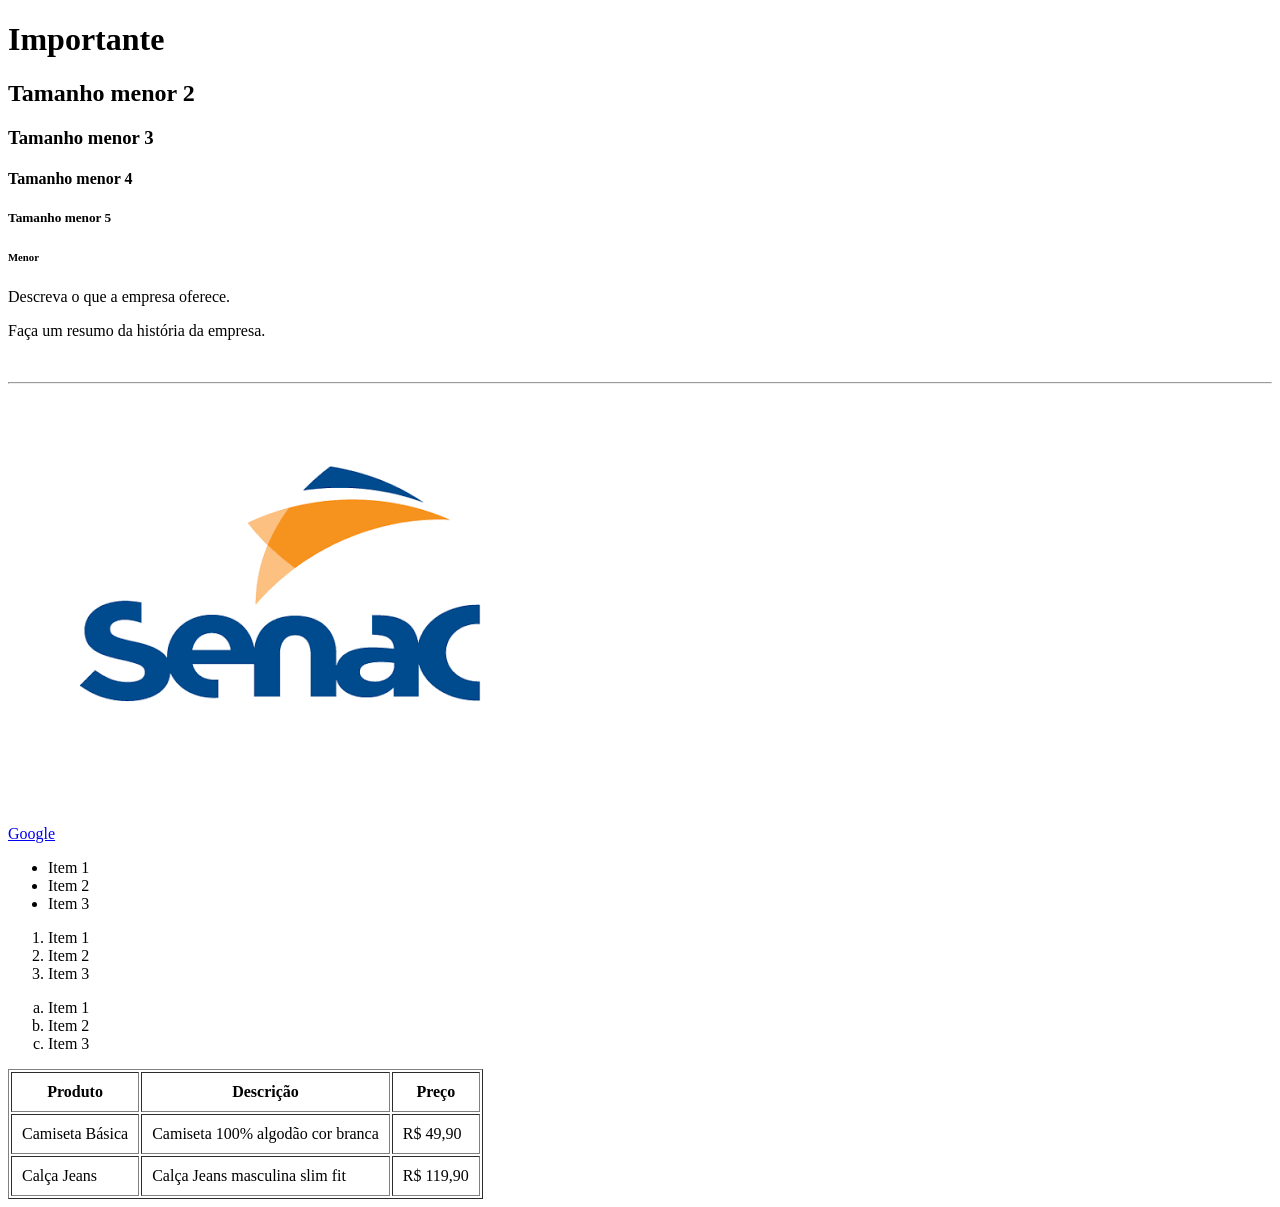
<file: frontend/01-html/index.html>
<!DOCTYPE html>
<html lang="pt-br">  <!-- linguagem Português Brasil -->
<head>
    <meta charset="UTF-8">
    <meta name="viewport" content="width=device-width, initial-scale=1.0">
    <title>Primeira Página</title> <!-- nome da guia-->
</head>
<body> <!-- corpo da página-->
    <h1>Importante</h1> <!-- tamanho do texto-->
    <h2>Tamanho menor 2</h2>
    <h3>Tamanho menor 3</h3>
    <h4>Tamanho menor 4</h4>
    <h5>Tamanho menor 5</h5>
    <h6>Menor</h6>

    <p> Descreva o que a empresa oferece.</p>
    <p> Faça um resumo da história da empresa.</p>
    
    <!-- Comentário (ctl+:): Quebrar um linha -->
    <br />
    
    <!-- Comentário (ctl+:): Linha horizontal -->
    <hr />

    <!-- Link ex.: o target = "_blank" faz abrir em nova página -->
    <a href="https://www.google.com.br" target="_blank">Google</a>

    <!-- Acessando imagem da pasta o alt acessibilidade (nome emm voz/imagem) -->
     <img src="img/logosenac.png" alt="Logotipo do Senac" />

     <!-- Lista não ordenada -->
    <ul>
        <li> Item 1</li>
        <li> Item 2</li>
        <li> Item 3</li>
    </ul>

    <!-- Lista ordenada - número -->
    <ol>
        <li> Item 1</li>
        <li> Item 2</li>
        <li> Item 3</li>
    </ol>

    <!-- Lista ordenada - letra indica o jeito da lista -->
    <ol type="a">
        <li> Item 1</li>
        <li> Item 2</li>
        <li> Item 3</li>
    </ol>

    <!-- Tabelas usa-se mais o "t" nos comandos-->
     <table border="1" cellpadding="10">
        <thead>  <!-- cabeçalho da tabela -->
            <tr>
                <th> Produto</th> <!-- nome de cada coluna da tabela -->
                <th> Descrição</th>
                <th> Preço</th>
            </tr>
        </thead>
        <tbody><!-- corpo da tabela -->
            <tr><!-- linha da tabela -->
                <td> Camiseta Básica </td> <!-- descrição -->
                <td> Camiseta 100% algodão cor branca</td>
                <td> R$ 49,90</td>
            </tr>

            <tr>
                <td> Calça Jeans </td>
                <td> Calça Jeans masculina slim fit</td>
                <td> R$ 119,90</td>
            </tr>

        </tbody>
     </table>

</body>
</html>
</file>
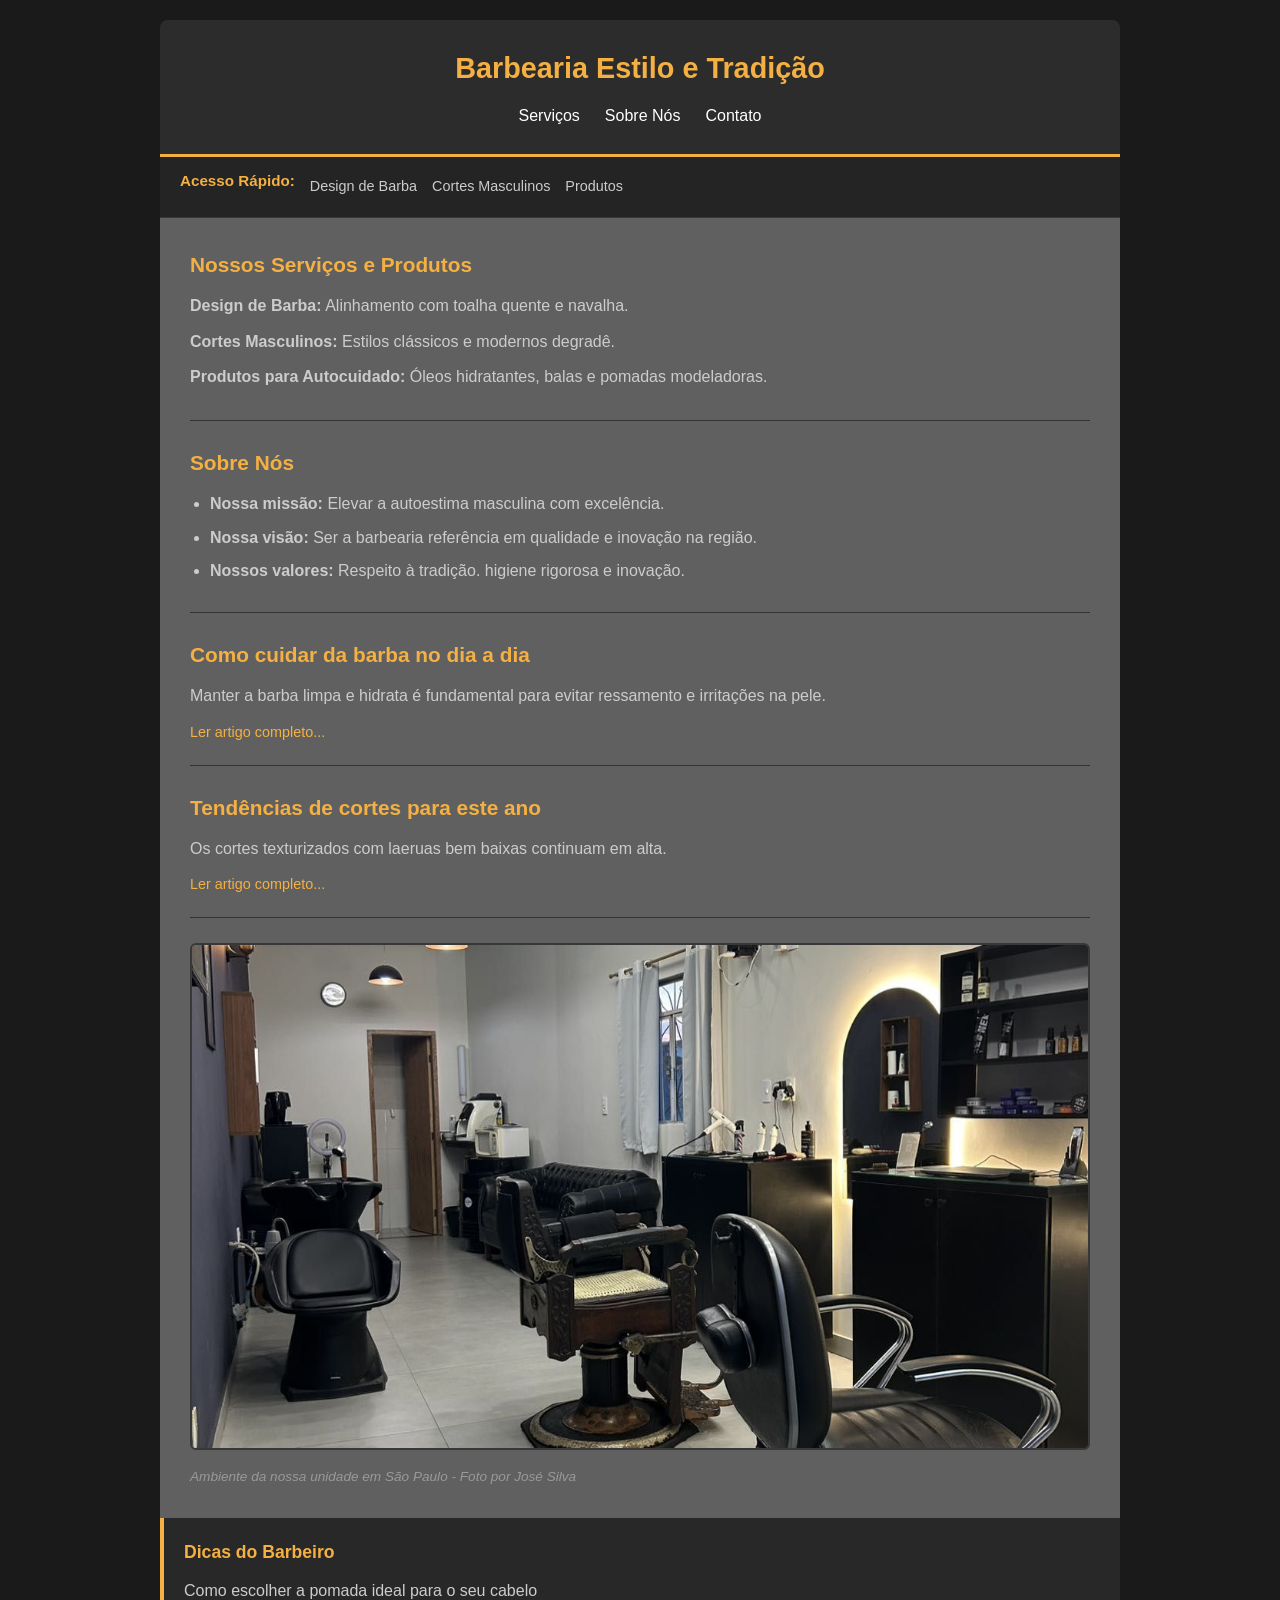
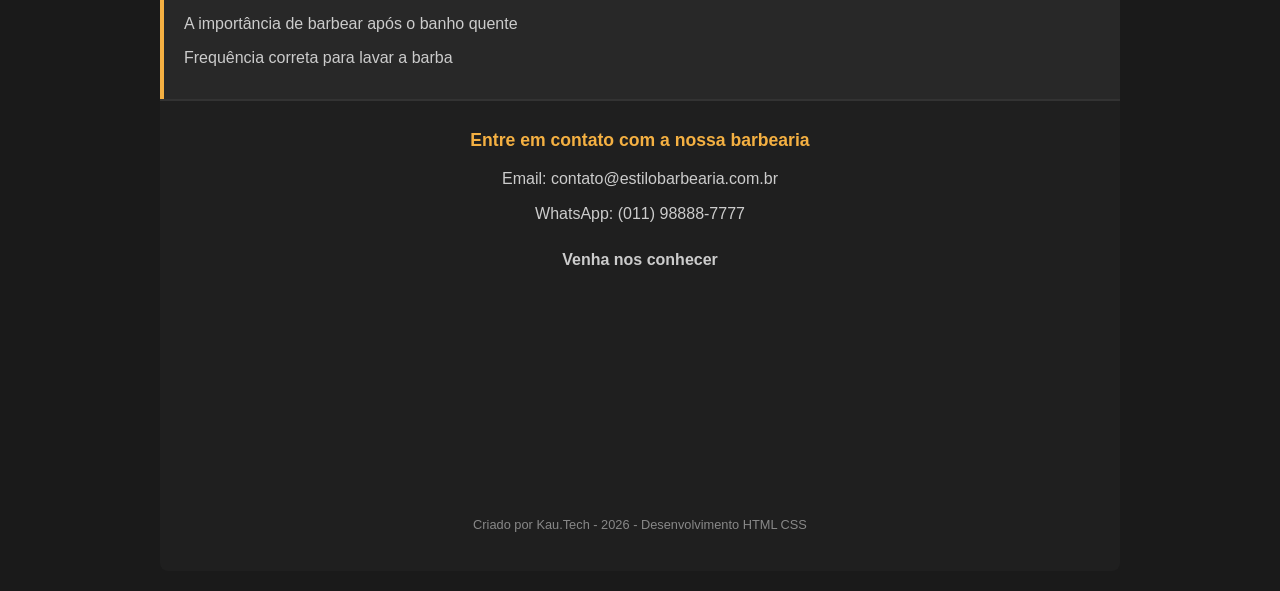
<file: frontend/02-estruturasemantica/index.html>
<!DOCTYPE html>
<html lang="pt-br">
<head>
    <meta charset="UTF-8">
    <meta name="viewport" content="width=device-width, initial-scale=1.0">
    <title>Barbearia Estilo e Tradição</title>
    <link rel="stylesheet" href="./css/style.css" /> <!-- link entre css e html. rel = folha de estilo -->
</head>
<body>
    <!-- Headar: o cabeçalho principal da página -->
    <!-- será uma landing pages  = uma só -->
     <header>
        <h1> Barbearia Estilo e Tradição</h1>
        <ul class="header-menu"> <!-- uma classe tipo menu de cabeçalho ul lista sem ordem -->
            <li><a href="#servicos">Serviços</a></li> <!-- li = links -->
            <li><a href="#sobre">Sobre Nós</a></li>
            <li><a href="#contato">Contato</a></li>
        </ul>
    </header>

    <!--Nav: Menu de navegação rápida o va já é uma lista -->
    <nav>
        <h2>Acesso Rápido:</h2>
        <a href="#servicos">Design de Barba</a>
        <a href="#servicos">Cortes Masculinos</a>
        <a href="#produtos">Produtos</a>
    </nav>
<!-- Main: Conteúdo principal da página -->
    <main> 
    <!-- Section: Seção de serviços -->
     <section id="servicos">
        <h2>Nossos Serviços e Produtos</h2>
        <p><strong>Design de Barba:</strong> Alinhamento com toalha quente e navalha.</p>
        <p><strong>Cortes Masculinos:</strong> Estilos clássicos e modernos degradê.</p>
        <p><strong>Produtos para Autocuidado:</strong> Óleos hidratantes, balas e pomadas modeladoras.</p>
    </section>

    <!-- Section: Seção sobre a Barbearia - faz parte do site é # do article-->
     <section id="sobre">
        <h2>Sobre Nós</h2>
        <ul>
            <li><strong>Nossa missão:</strong> Elevar a autoestima masculina com excelência.</li>
            <li><strong>Nossa visão:</strong> Ser a barbearia referência em qualidade e inovação na região.</li>
            <li><strong>Nossos valores:</strong> Respeito à tradição. higiene rigorosa e inovação.</li>
        </ul>
     </section>
    
     <!-- Article: artigos informativos - servem como "blog" é # do section -->
     <article>
        <h2>Como cuidar da barba no dia a dia </h2>
        <p>Manter a barba limpa e hidrata é fundamental para evitar ressamento e irritações na pele.</p>
        <a href="#"> Ler artigo completo...</a>
    </article>

    <article>
        <h2>Tendências de cortes para este ano</h2>
        <p>Os cortes texturizados com laeruas bem baixas continuam em alta.</p>
        <a href="#"> Ler artigo completo...</a>
    </article>
    
    <!-- Figure: Imagem Ilustrativa -->
     <figure>
        <img src="./img/barbeariasampa.jpeg" alt="Interior da barbearia em São Paulo"/>
        <figcaption>Ambiente da nossa unidade em São Paulo - Foto por José Silva</figcaption>
     </figure>
    </main>

    <!-- Aside: Conteúdo lateral / Dicas ou produtos em destaque / propaganda -->
    <aside>
        <h2>Dicas do Barbeiro</h2>
        <ul>
            <li><a href='#'>Como escolher a pomada ideal para o seu cabelo</a></li>
            <li><a href='#'>A importância de barbear após o banho quente</a></li>
            <li><a href='#'>Frequência correta para lavar a barba</a></li>
        </ul>
    </aside>

    <!-- Footer: rodapé da página -->
     <footer>
        <div id="contato"> <!-- uma divisão , meio que invisível com título e 2 paragráfos -->
            <h2>Entre em contato com a nossa barbearia</h2>
            <p>Email: contato@estilobarbearia.com.br</p>
            <p>WhatsApp: (011) 98888-7777</p>
            <!-- Mapa google  -->
             <div class="midia-box" style="margin-top: 20px;"> <!-- div - uma divisão -->
                <p><strong>Venha nos conhecer</strong></p>
                <iframe 
                    src="https://www.google.com/maps/embed?pb=!1m18!1m12!1m3!1d3654.8063686524392!2d-46.703840799999995!3d-23.6471045!2m3!1f0!2f0!3f0!3m2!1i1024!2i768!4f13.1!3m3!1m2!1s0x94ce50f8ac76dfdb%3A0xc160a87f059ec93d!2sSenac%20Largo%20Treze!5e0!3m2!1spt-BR!2sbr!4v1791397101614!5m2!1spt-BR!2sbr"
                    height="200"
                    style="border:0;"
                    allowfullscreen="" 
                    loading="lazy"
                    title="Mapa de Exemplo">
                </iframe>
             </div>
        </div>
        <p class="copyright">Criado por Kau.Tech - 2026 - Desenvolvimento HTML CSS</pclass></p>
     </footer>

</body>
</html>

<!--  -->
</file>
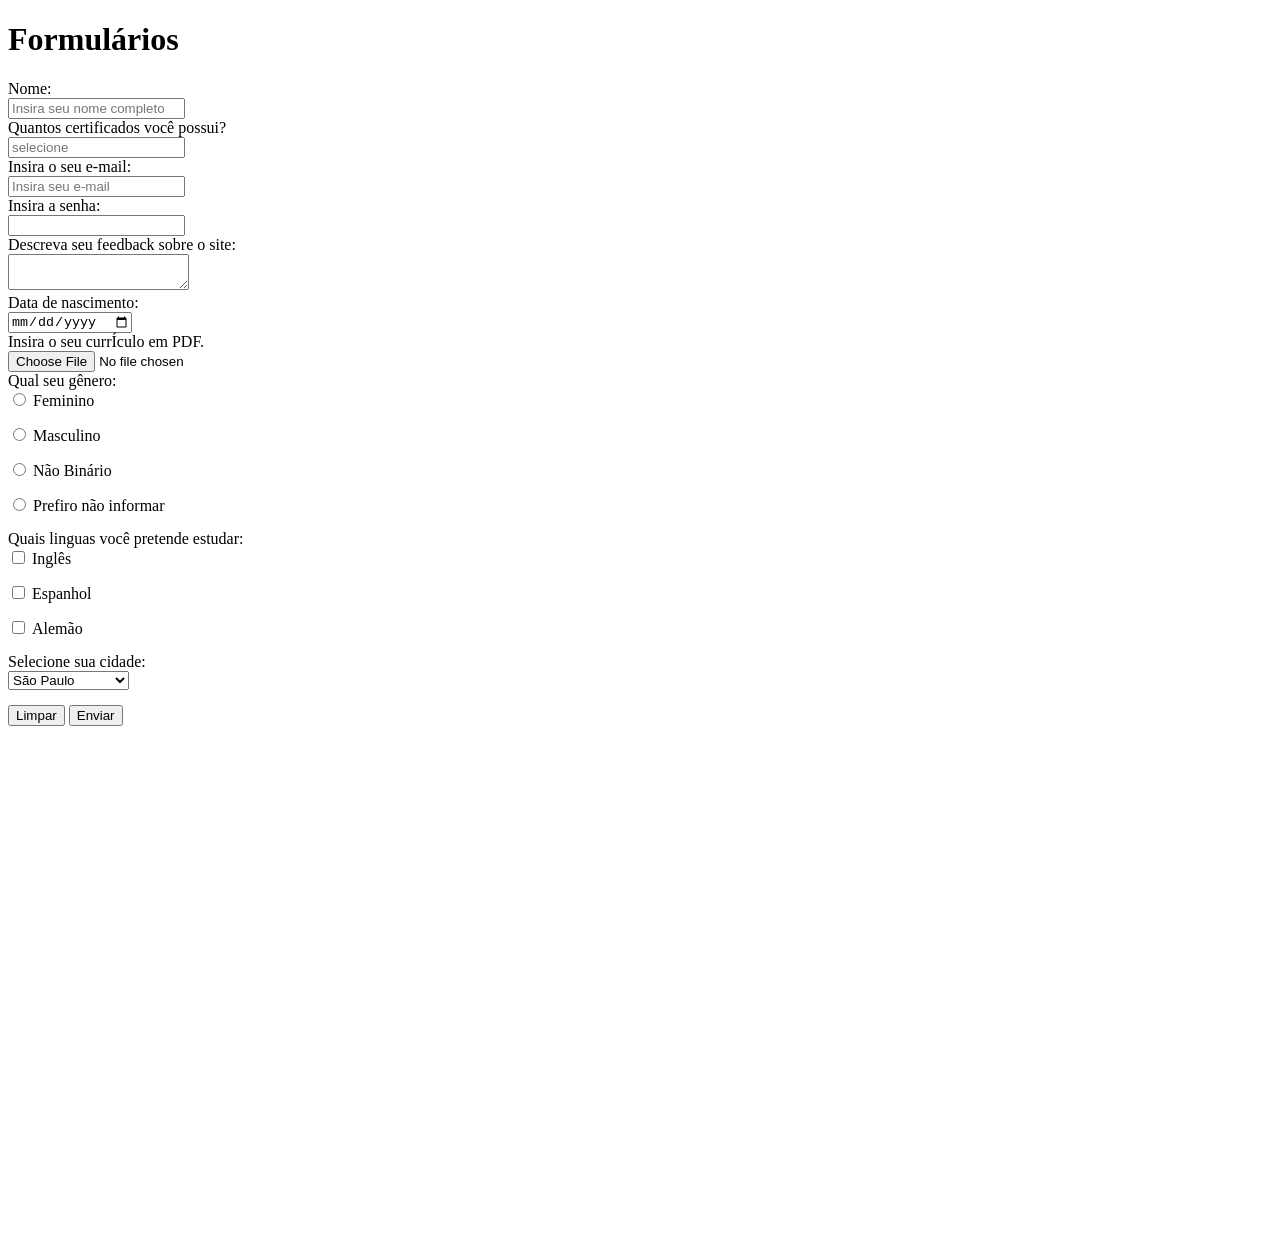
<file: frontend/04-forms/index.html>
<!DOCTYPE html>
<html lang="pt-br">
<head>
    <meta charset="UTF-8">
    <meta name="viewport" content="width=device-width, initial-scale=1.0">
    <title>Formulário</title>
    <link rel="stylesheet" href="./css/style.css"/> <!-- link com a pasta CSS (estilos) -->
</head>
<body>
    <h1>Formulários</h1>
    <form><!--o form é que cuida de formulários -->
        <div><!-- a div divisão fara o bloco de dados -->

            <label for="nome">Nome:</label>
            <input type="text" name="nomecompleto" placeholder="Insira seu nome completo" required>
       
            <!-- input Number -->
             <label for="certificados"> Quantos certificados você possui?</label>
             <input type="number" name="certificados" placeholder="selecione">  <!--recebe o numero e passa para o campo certificados  -->
        
            <!-- input E-mail -->
             <label for="emailinserido">Insira o seu e-mail:</label>
             <input type="email" name="emailinserido" placeholder="Insira seu e-mail"/> <!-- recebe email e passa ao emailinserido  -->
         
            <!-- input Password - Senha -->
             <label for="senha">Insira a senha:</label>
             <input type="password" name="senha"/>

            <!-- input Textarea - area de texo para comentário do usuário -->
             <label for="feedback">Descreva seu feedback sobre o site:</label>
             <textarea name="feedback"></textarea>
             
            <!-- input de data -->
              <label for="datadenascimento">Data de nascimento:</label>
              <input type="date" name="datadenascimento"/>

            <!-- Input file - arquivos anexos -->
             <label for="arquivo">Insira o seu currÍculo em PDF.</label>
             <input type="file" name="arquivo"/>
            
             <!-- input radio - somente uma seleção dentre as opções -->
              <label for="genero">Qual seu gênero:</label>
              <div class="radio">
                <input type="radio" value="Feminino" name="genero">
                <label for="Feminino"></label>Feminino</label>
              </div>

              <div class="radio">
                <input type="radio" value="Masculino" name="genero">
                <label for="Masculino">Masculino
              </div>

              <div class="radio">
                <input type="radio" value="NaoBinario" name="genero">
                <label for="NaoBinario">Não Binário</label>
              </div>

              <div class="radio">
                <input type="radio" value="NaoInformou" name="genero">
                <label for="NaoInformou">Prefiro não informar</label>
              </div>

            <!-- input checkbox uma ou mais opções-->
            <div>
                <label for="linguasestrageiras">Quais linguas você pretende estudar:</label>
                
                <div class="radio">
                    <input type="checkbox" name="linguasestrageiras" value="ingles">
                    <label for="ingles">Inglês</label>
                </div> 

                <div class="radio">
                    <input type="checkbox" name="linguasestrageiras" value="espanhol">
                    <label for="espanhol">Espanhol</label>
                </div> 
                
                <div class="radio">
                    <input type="checkbox" name="linguasestrageiras" value="alemao">
                    <label for="alemao">Alemão</label>
                </div> 
            
            </div> 
        <!-- select - menu suspenso -->
         <div>
            <label for="cidade">Selecione sua cidade:</label>
            <select name="cidade">
                <option value="Osasco">Osasco</option>
                <option value="SaoPaulo" selected>São Paulo</option>
                <option value="Taboao">Taboão da Serra</option>
            </select>
         </div>
  
        </div>
        <!-- limpando/resetando o formulário -->
        <input type="reset" value="Limpar"/>
        <!-- submit botão ou botão de enviar/gravar os dados no formulário-->
        <input type="submit" value="Enviar"/>
    </form>
</body>
</html>

<!--  -->
</file>
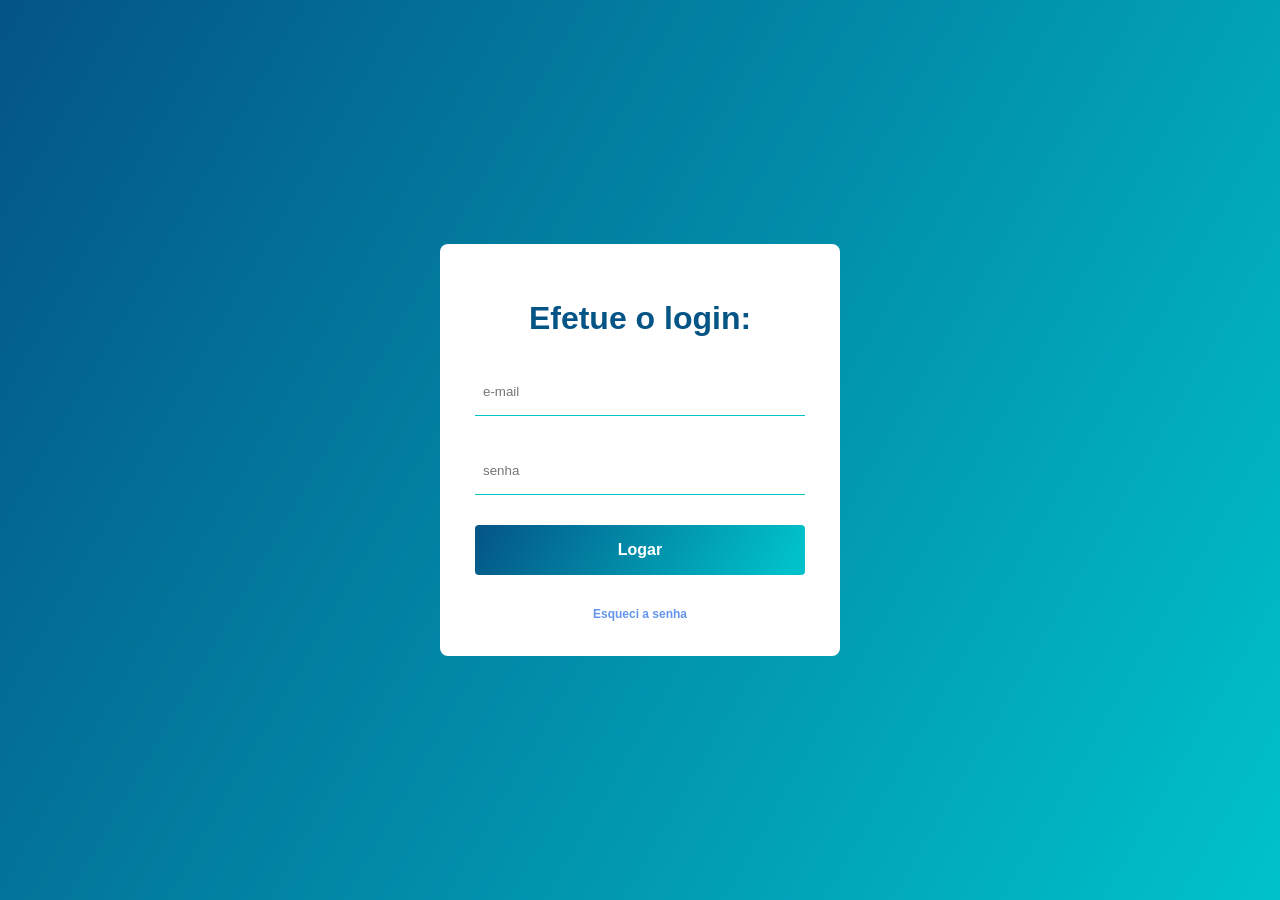
<file: frontend/05-login/index.html>
<!DOCTYPE html>
<html lang="pt-br">
<head>
    <meta charset="UTF-8">
    <meta name="viewport" content="width=device-width, initial-scale=1.0">
    <title>Tela de login</title>
    <link rel="stylesheet" href="./css/style.css"/>
</head>
<body>
    <main class="login">
        <div class="login-container">
            <h1 class="login-title">Efetue o login:</h1>
            <form class="login-form">
                <input class="login-input" type="email" placeholder="e-mail"/>
                <span class="login-input-border"></span>
                <input class="login-input" type="password" placeholder="senha"/>
                <span class="login-input-border"></span>
                <button class="login-submit">Logar</button>
                <a class="recuperar-senha" href="#">Esqueci a senha</a>
            </form>
        </div>
    </main>
</body>
</html>
</file>
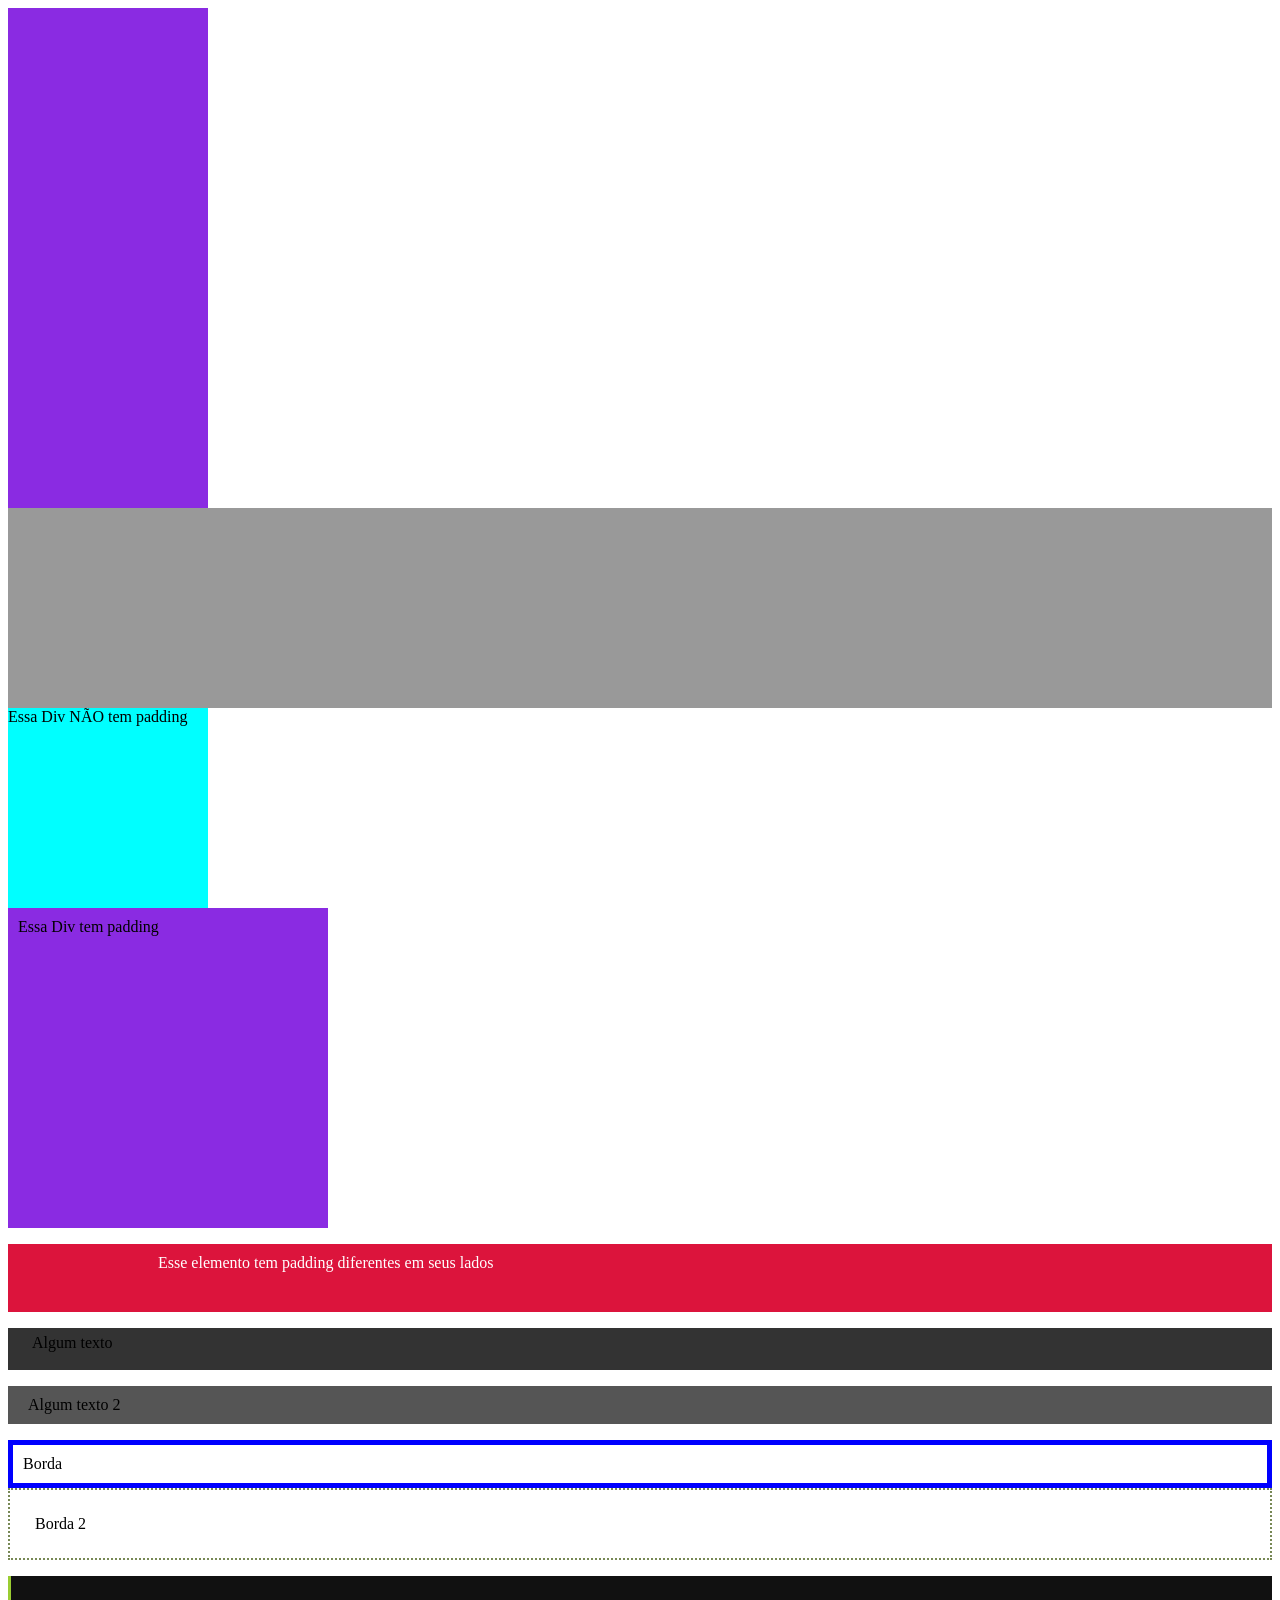
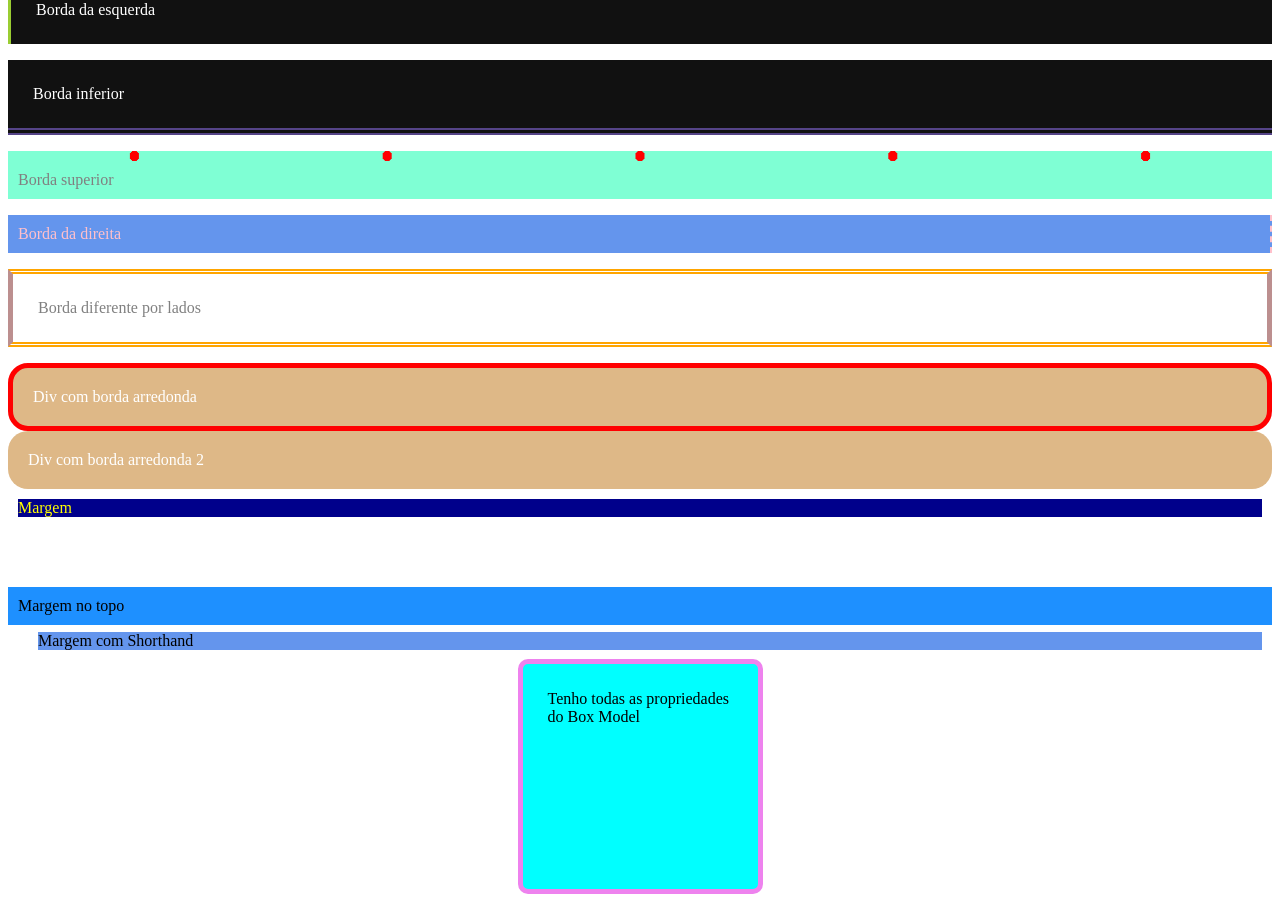
<file: frontend/06-boxmodel/index.html>
<!DOCTYPE html>
<html lang="pt-br">
<head>
    <meta charset="UTF-8">
    <meta name="viewport" content="width=device-width, initial-scale=1.0">
    <title>Box Model</title>
    <link rel="stylesheet" href="./css/style.css"/>
</head>
<body>
    <!-- ALtura e largura -->
     <div class="altura-largura"></div>
     <div class="altura-largura-nova"></div>
    
    <!-- Padding -->
    <div class="sem-padding">Essa Div NÃO tem padding</div>
    <div class="com-padding">Essa Div tem padding</div>

    <!-- Padding por lados -->
    <p class="padding-lados">Esse elemento tem padding diferentes em seus lados</p>
    
    <!-- Padding abreviada -->
      <p class="shorthand-padding">Algum texto</p>
      <p class="shorthand-padding-2">Algum texto 2</p>

     <!--Border  -->
      <div class="border">Borda</div>
      <div class="border-2">Borda 2</div>

     <!-- Borda individual por lados -->
      <p class="borda-esquerda">Borda da esquerda</p>
      <p class="borda-inferior">Borda inferior</p>
      <p class="borda-superior">Borda superior</p>
      <p class="borda-direita">Borda da direita</p>

     <!-- Bordas distintas por lado -->
      <p class="borda-total">Borda diferente por lados</p>

     <!-- Borda arredondada -->
      <div class="arredondado">Div com borda arredonda</div>
      <div class="arredondado2">Div com borda arredonda 2</div>
    
      <!-- Margem -->
       <div class="margem">Margem</div>
       <div class="margem-no-topo">Margem no topo</div>
       <div class="margem-diferenciada">Margem com Shorthand</div>

       <!-- Box model juntos // O ideal é que tenha o p(paragrafo dentro da div)-->
        <div class="box-model">
            <p>Tenho todas as propriedades do Box Model</p>
        </div>

</body>
</html>
</file>
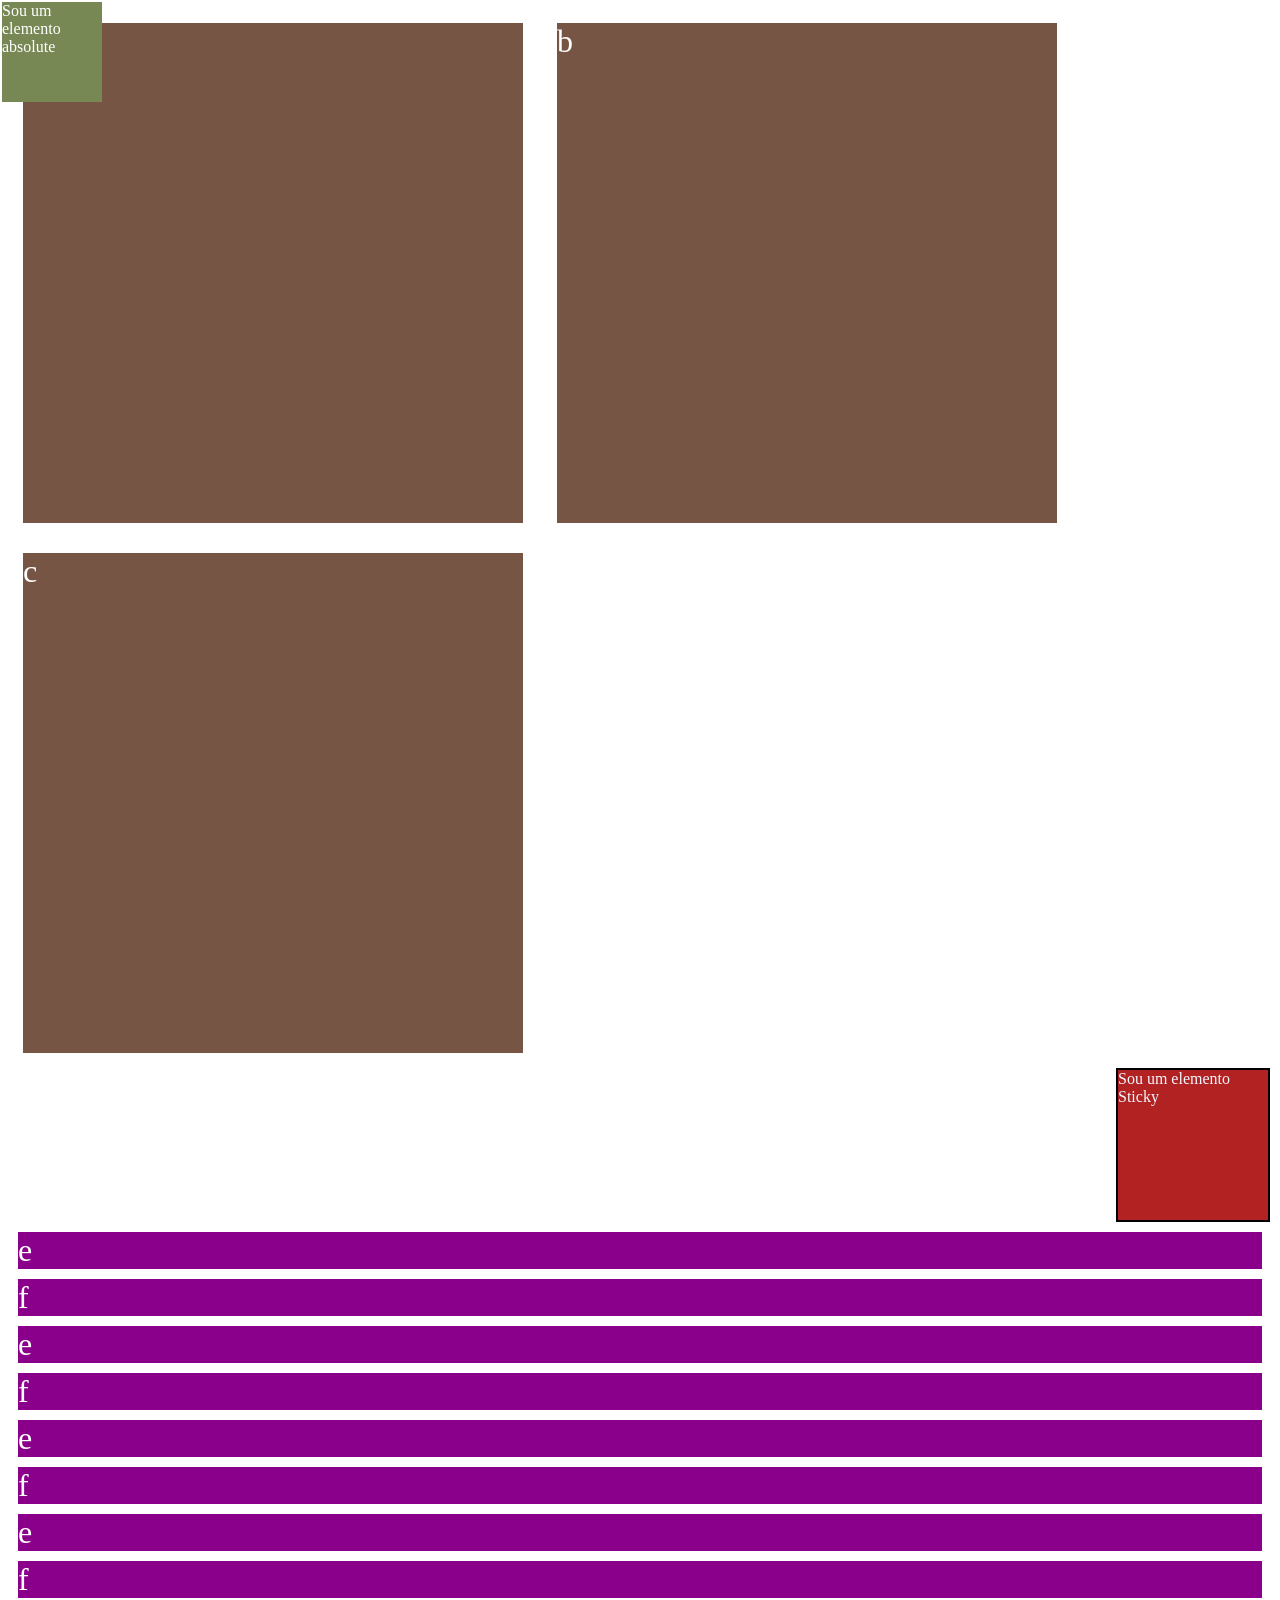
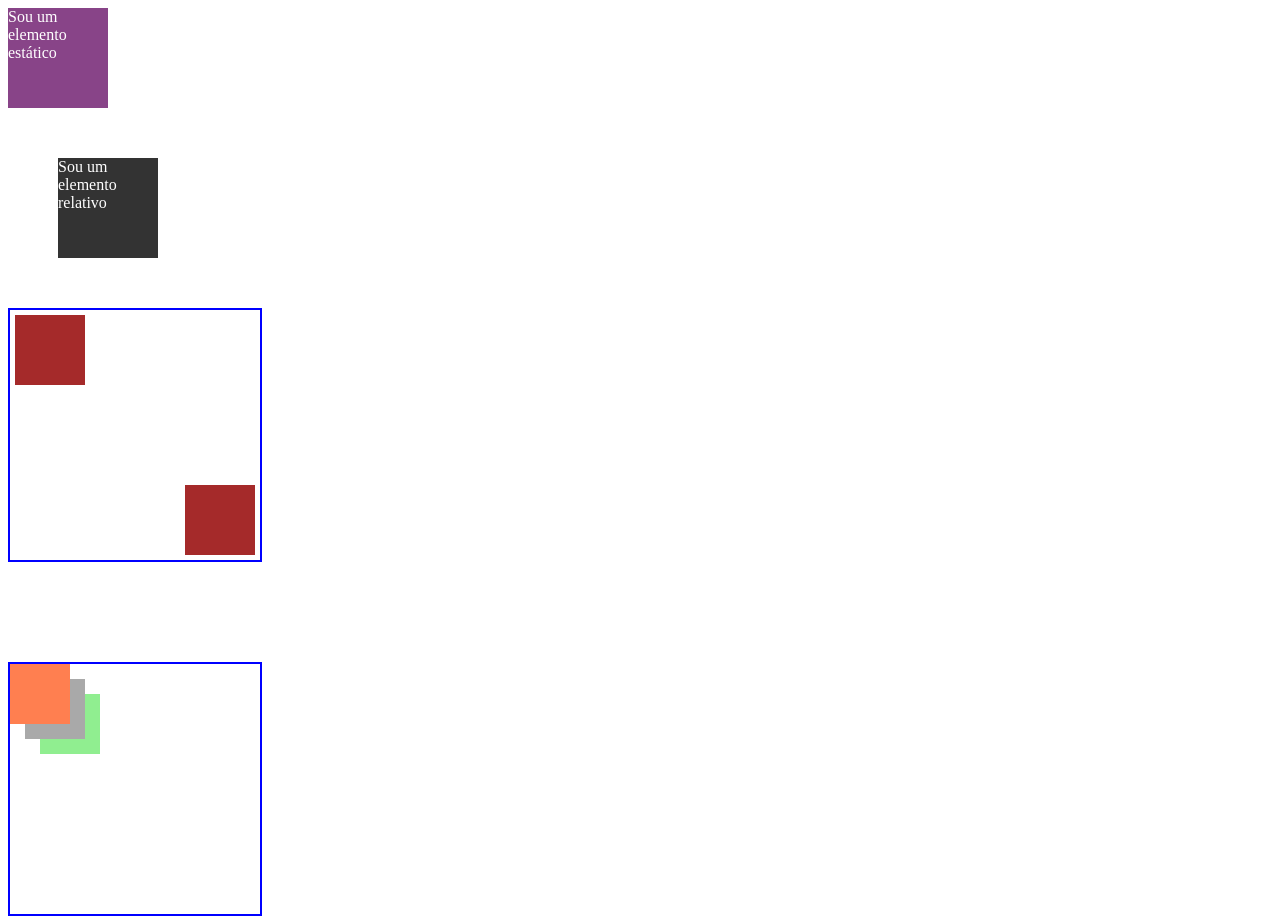
<file: frontend/07-display/index.html>
<!DOCTYPE html>
<html lang="pt-br">
<head>
    <meta charset="UTF-8">
    <meta name="viewport" content="width=device-width, initial-scale=1.0">
    <title>Display</title>
    <link rel="stylesheet" href="./css/style.css"/>
</head>
<body>
    <!-- Display: Bloco embutido -->
     <div class="inline-block">a</div>
     <div class="inline-block">b</div>
     <div class="inline-block">c</div>

    <!-- Posição Sticky - fica num local mesmo rolando a tela-->
     <div class="sticky">
        <span>Sou um elemento Sticky</span>
     </div>

    <!-- Display: Bloco de exibição -->
     <div class="block">e</div>
     <div class="block">f</div>
     <div class="block">e</div>
     <div class="block">f</div>
     <div class="block">e</div>
     <div class="block">f</div>
     <div class="block">e</div>
     <div class="block">f</div>


    <!-- Escondendo um elemento -->
     <p class="escondendo">Esse parágrafo deve se esconder</p>

     <!-- Posição Estática  -->
      <div class="static">
        <span>Sou um elemento estático</span>
      </div>

    <!-- Posição Relativa -->
    <div class="relative">
        <span>Sou um elemento relativo</span>
    </div>
      
    <!-- Posição Absoluta -->
    <div class="absolute">
        <span>Sou um elemento absolute</span>
    </div>

    <!-- Posição retalive com absolute -->
     <div class="bloco-relativo">
        <div class="bloco-absoluto1"></div>
        <div class="bloco-absoluto2"></div>
     </div>

    <!-- Z-index -->
     <div class="bloco-relativo">
        <div class="bloco-absoluto3"></div>
        <div class="bloco-absoluto4"></div>
        <div class="bloco-absoluto5"></div>
     </div>
</body>
</html>
</file>
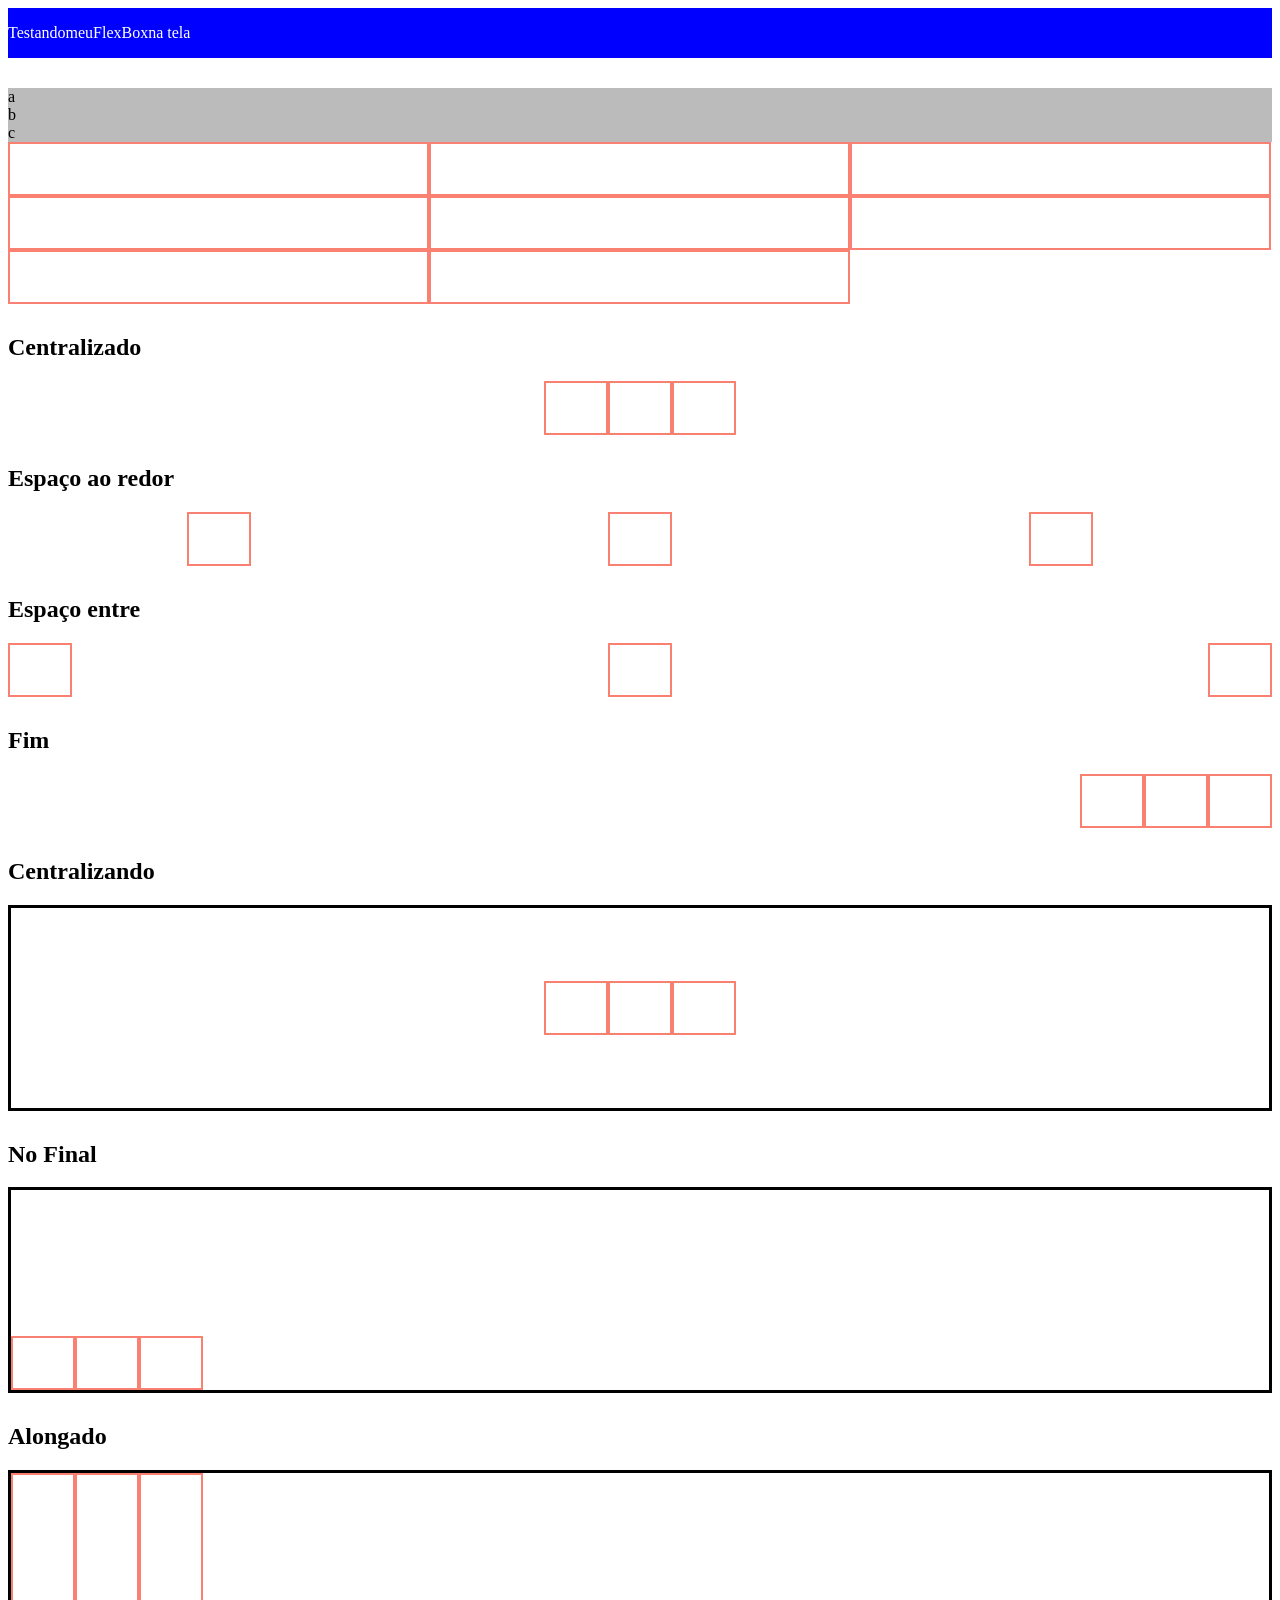
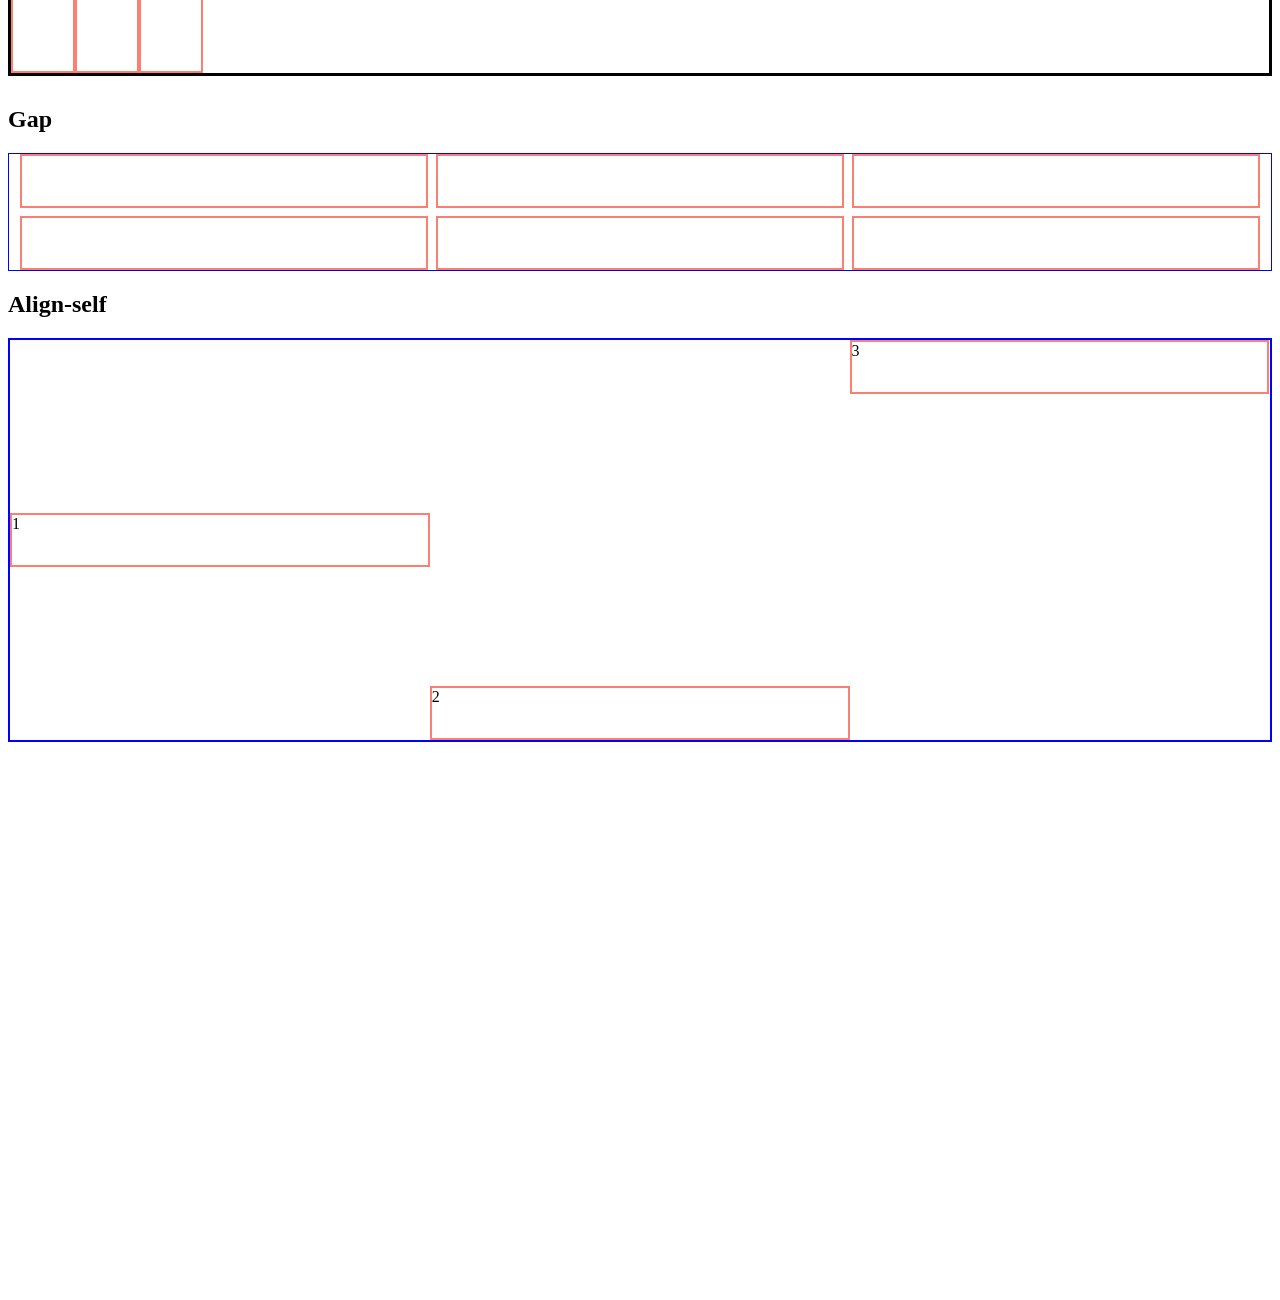
<file: frontend/08-flexboxgrid/index.html>
<!DOCTYPE html>
<html lang="pt-br">
<head>
    <meta charset="UTF-8">
    <meta name="viewport" content="width=device-width, initial-scale=1.0">
    <title>FlexBox Grid</title>
    <link rel="stylesheet" href="./css/styles.css">
</head>
<body>
    <!-- Flexbox -->

    <div class="flexbox">
        <p>Testando</p>
        <p>meu</p>
        <p>FlexBox</p>
        <p>na tela</p>
    </div>

    <!-- Flex Direction -->
    <div class="flex-direction">
        <span>a</span>
        <span>b</span>
        <span>c</span>
    </div>
    
    <!-- Flex wrap -->
    <div class="flex-wrap">
        <div class="caixa"></div>
        <div class="caixa"></div>
        <div class="caixa"></div>
        <div class="caixa"></div>
        <div class="caixa"></div>
        <div class="caixa"></div>
        <div class="caixa"></div>
        <div class="caixa"></div>
    </div>

    <!-- Flex Justify-content -->
    <h2>Centralizado</h2>
    <div class="center">
        <div class="caixa"></div>
        <div class="caixa"></div>
        <div class="caixa"></div>
    </div>

    <h2>Espaço ao redor</h2>
    <div class="space-around">
        <div class="caixa"></div>
        <div class="caixa"></div>
        <div class="caixa"></div>
    </div>

    <h2>Espaço entre</h2>
    <div class="space-between">
        <div class="caixa"></div>
        <div class="caixa"></div>
        <div class="caixa"></div>
    </div>

    <h2>Fim</h2>
    <div class="end">
        <div class="caixa"></div>
        <div class="caixa"></div>
        <div class="caixa"></div>
    </div>
 
    <!-- Flex Align  -->
    <h2>Centralizando</h2>
    <div class="align-center">
            <div class="caixa"></div>
            <div class="caixa"></div>
            <div class="caixa"></div>
    </div>
    
        <h2>No Final</h2>
         <div class="flex-end">
            <div class="caixa"></div>
            <div class="caixa"></div>
            <div class="caixa"></div>
        </div>

        <h2>Alongado</h2>
         <div class="strech">
            <div class="caixa"></div>
            <div class="caixa"></div>
            <div class="caixa"></div>
        </div>

    <!-- Gap - como se fosse uma margem entre os elementos de um grid -->
     <h2>Gap</h2>
     <div class="gap">
        <div class="caixa"></div>
        <div class="caixa"></div>
        <div class="caixa"></div>
        <div class="caixa"></div>
        <div class="caixa"></div>
        <div class="caixa"></div>
     </div>
    
    <!-- align-self caixas diferenciadas dentro da div - substitui o align Items-->
    <h2>Align-self</h2>
    <div class="align-self">
        <div class="caixa">1</div>
        <div class="caixa diferenciada">2</div>
        <div class="caixa diferenciada2">3</div>
    </div>
    
</body>
</html>
</file>
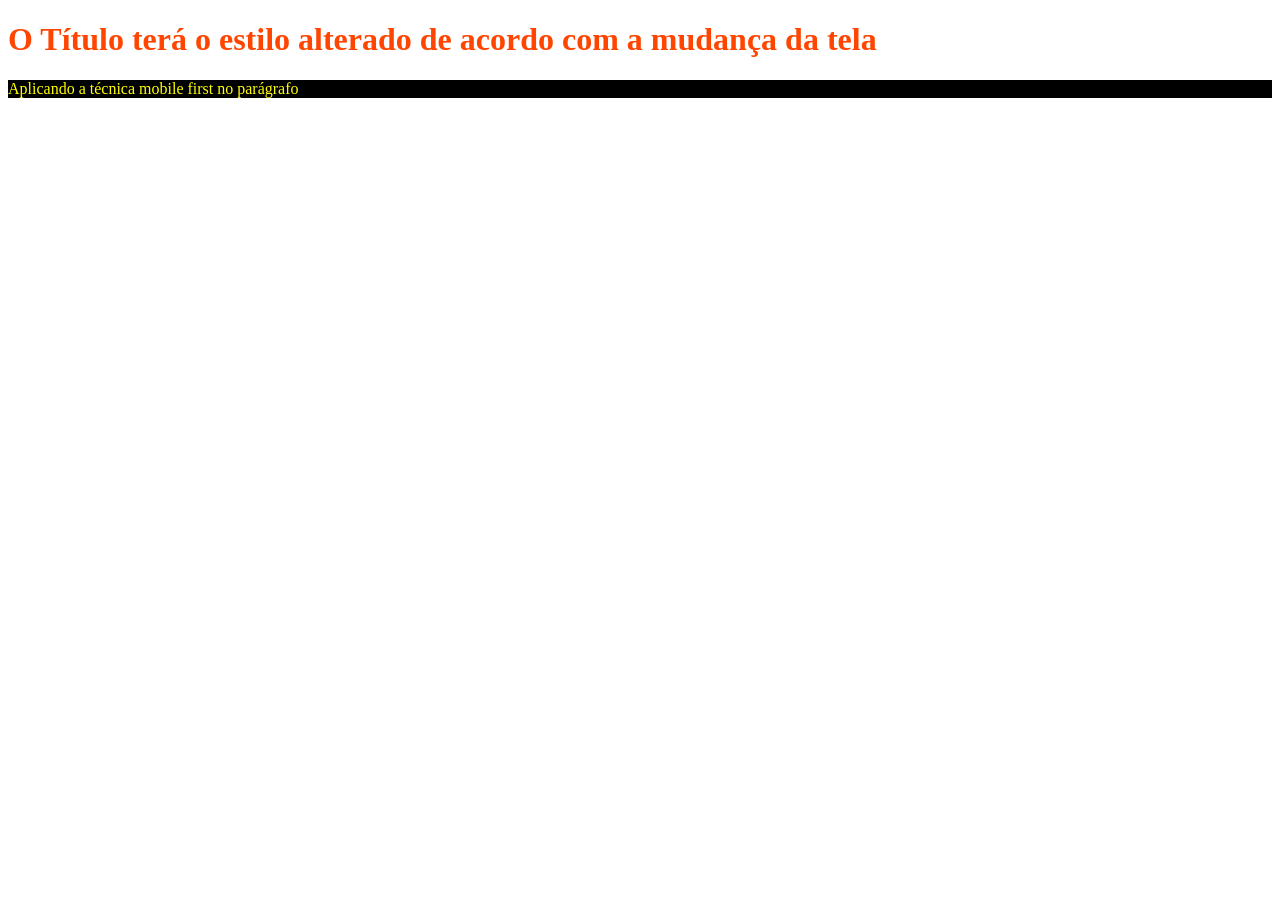
<file: frontend/09-mediaqueries/index.html>
<!DOCTYPE html>
<html lang="pt-br">
<head>
    <meta charset="UTF-8">
    <meta name="viewport" content="width=device-width, initial-scale=1.0">
    <title>Media Queries</title>
    <link rel="stylesheet" href="./css/style.css">
</head>
<body>
    <!-- Media query altera posicionamento os itens de acordo com tamanho tela-->
    <h1>O Título terá o estilo alterado de acordo com a mudança da tela</h1>
    
    <!-- min-width ou técnica mobile first -->
     <p>Aplicando a técnica mobile first no parágrafo</p>

    <!-- Landscape -->
     <h2>Testando: Landscape</h2>

</body>
</html>
</file>
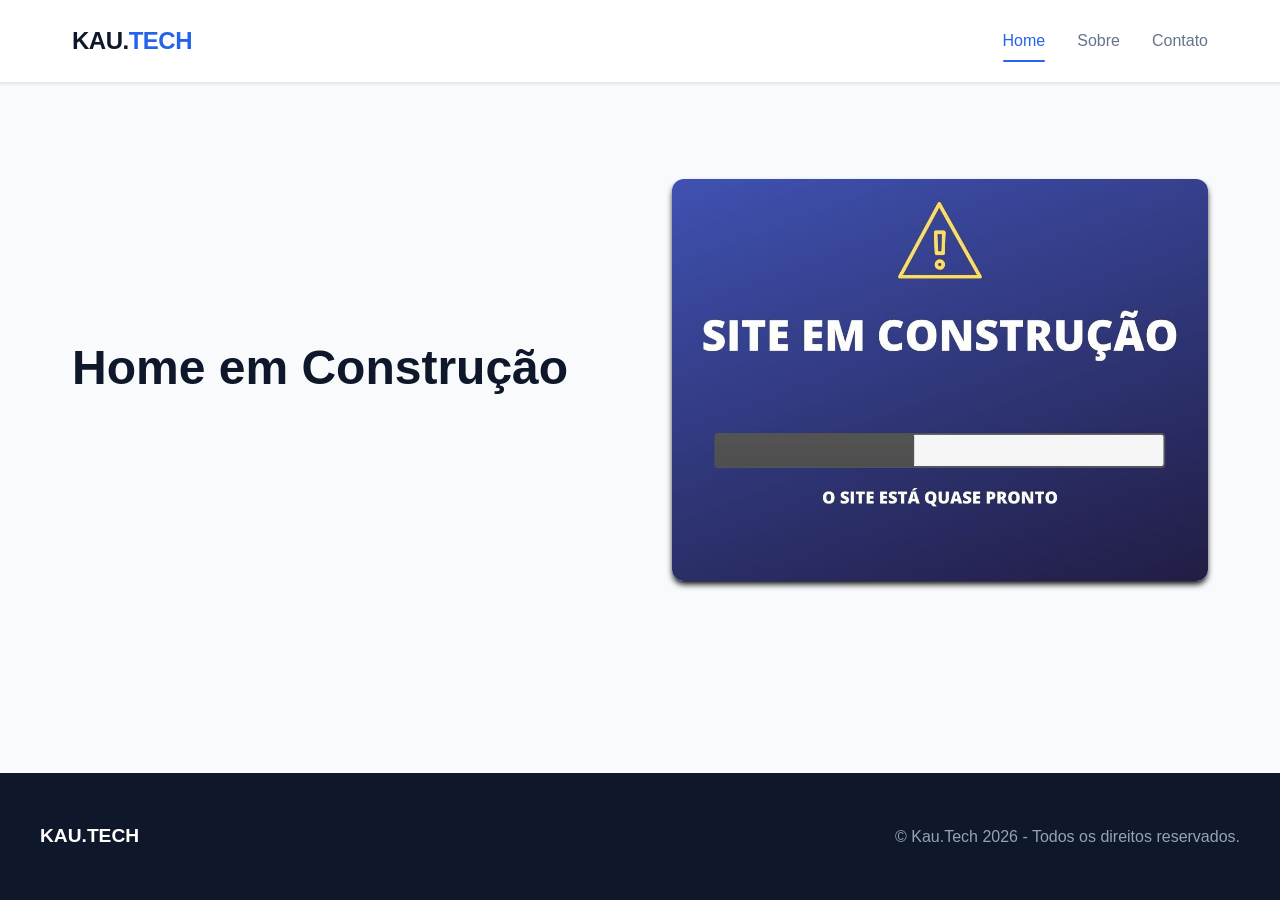
<file: frontend/10-menu/index.html>
<!DOCTYPE html>
<html lang="pt-br">
<head>
    <meta charset="UTF-8">
    <meta name="viewport" content="width=device-width, initial-scale=1.0">
    <title>Home</title>
    <link rel="stylesheet" href="./css/style.css"/>
</head>
<body>
    <!-- cabeçalho de navegação- header -->
     <header class="header">
        <div class="nav-container">
            <a href="index.html" class="logo">KAU.<span>TECH</span></a> <!-- esse span para mudar config depois do tech -->

            <input type="checkbox" id="menu-toggle" class="menu-toggle">
                <label for="menu-toggle" class="menu-icon">
                    <span></span>
                    <span></span>
                    <span></span>
                </label>

                <nav class="nav-links">
                    <a href="index.html" class="active">Home</a>
                    <a href="sobre.html">Sobre</a>
                    <a href="contato.html">Contato</a>
                </nav>
        </div>
     </header>

    <!-- Conteúdo principal -->
     <main class="main-content">
        <section class="hero">
            <div>
                <h1 class="hero-title">Home em Construção</h1>
            </div>
            <div>
                <img src="./img/site-em-construcao.jpg" alt="Em construção" class="hero-img"/>
            </div>
        </section>
     </main>

     <!-- Rodapé -->
      <footer class="footer">
        <div class="footer-container">
            <div class="footer-logo">KAU.TECH</div>
            <p>&copy; Kau.Tech 2026 - Todos os direitos reservados.</p>
        </div>  
      </footer>
</body>
</html>
</file>
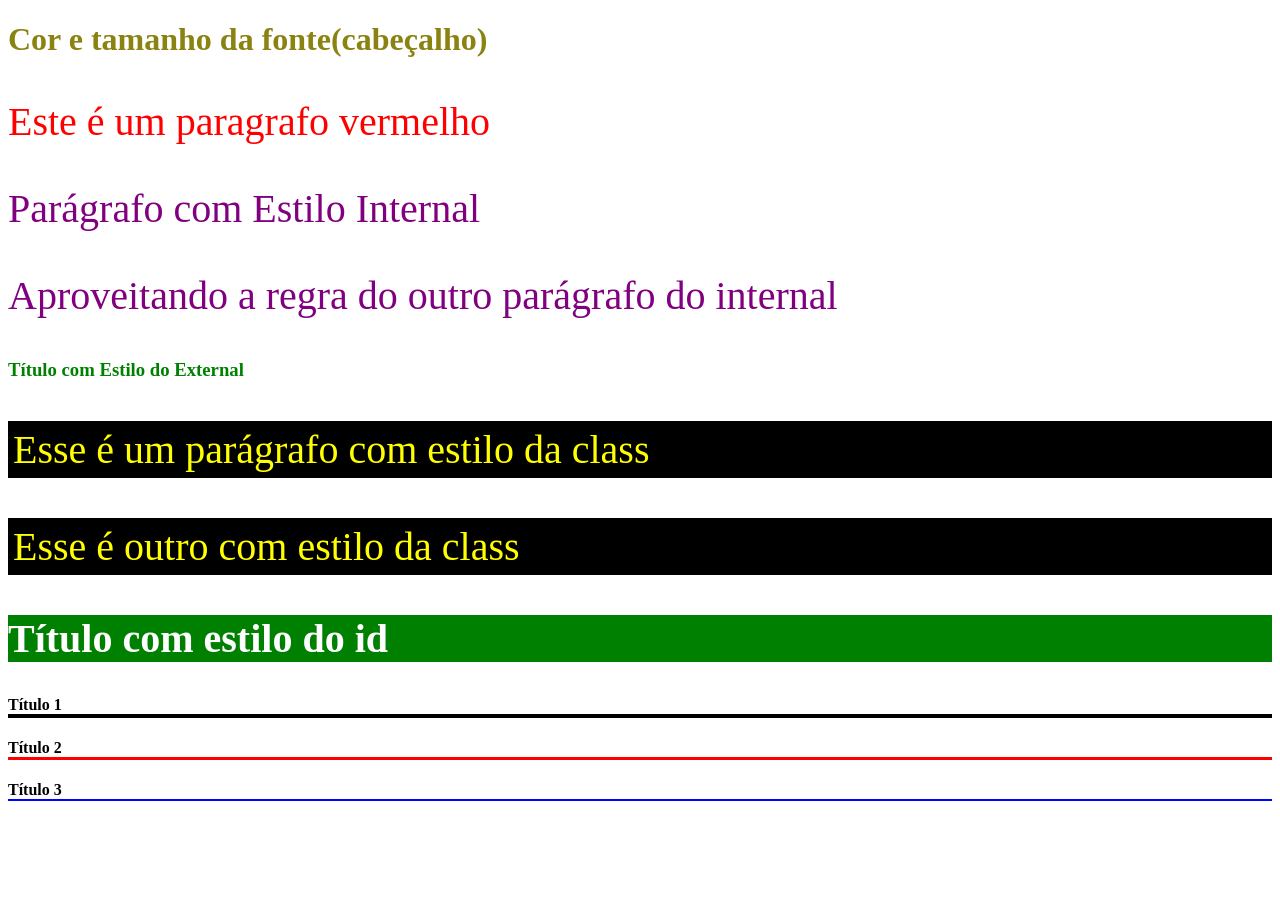
<file: frontend/03-css/indice.html>
<!DOCTYPE html>
<html lang="pt-br">
<head>
    <meta charset="UTF-8">
    <meta name="viewport" content="width=device-width, initial-scale=1.0">
    <title>CSS</title>

    <!-- Externall CSS conectando com o CSS externo -->
     <link rel="stylesheet" href="css/style.css"/>

    <!--Internal CSS -> linha 22  -->
    <style>
        p{
            color: purple;
            font-size: 40px;
        }
    </style>
</head>

<body>
    <!-- Inline CSS na mesma linha do HTML - forma mais antiga de escrever site-->
    <h1 style="color:#8a8211"; font-size: 50px>Cor e tamanho da fonte(cabeçalho)</h1>
    <p style="color: red"> Este é um paragrafo vermelho</p>

    <!-- Internal CSS no mesmo docmumento HTML - fonte na linha 8-->
    <p>Parágrafo com Estilo Internal</p>
    <p>Aproveitando a regra do outro parágrafo do internal</p>

    <!-- External CCS, vem de outra pasta externa - ja diz , vem ooutro local-->
    <h3>Título com Estilo do External</h3>

    <!-- Classe aplicando na class todos recebem-->
    <p class="paragrafo">Esse é um parágrafo com estilo da class</p>
    <p class="paragrafo">Esse é outro com estilo da class</p>

    <!-- Id um algo especifico - uma "classe única"-->
    <h2 id="titulocomid">Título com estilo do id</h2>
    
    <!-- Regra de ordem css  -->
     <h4 id="id-titulo" class="class-titulo">Título 1</h4>
     <h4 class="class-titulo">Título 2</h4>
     <h4>Título 3</h4>

</body>
</html>
</file>
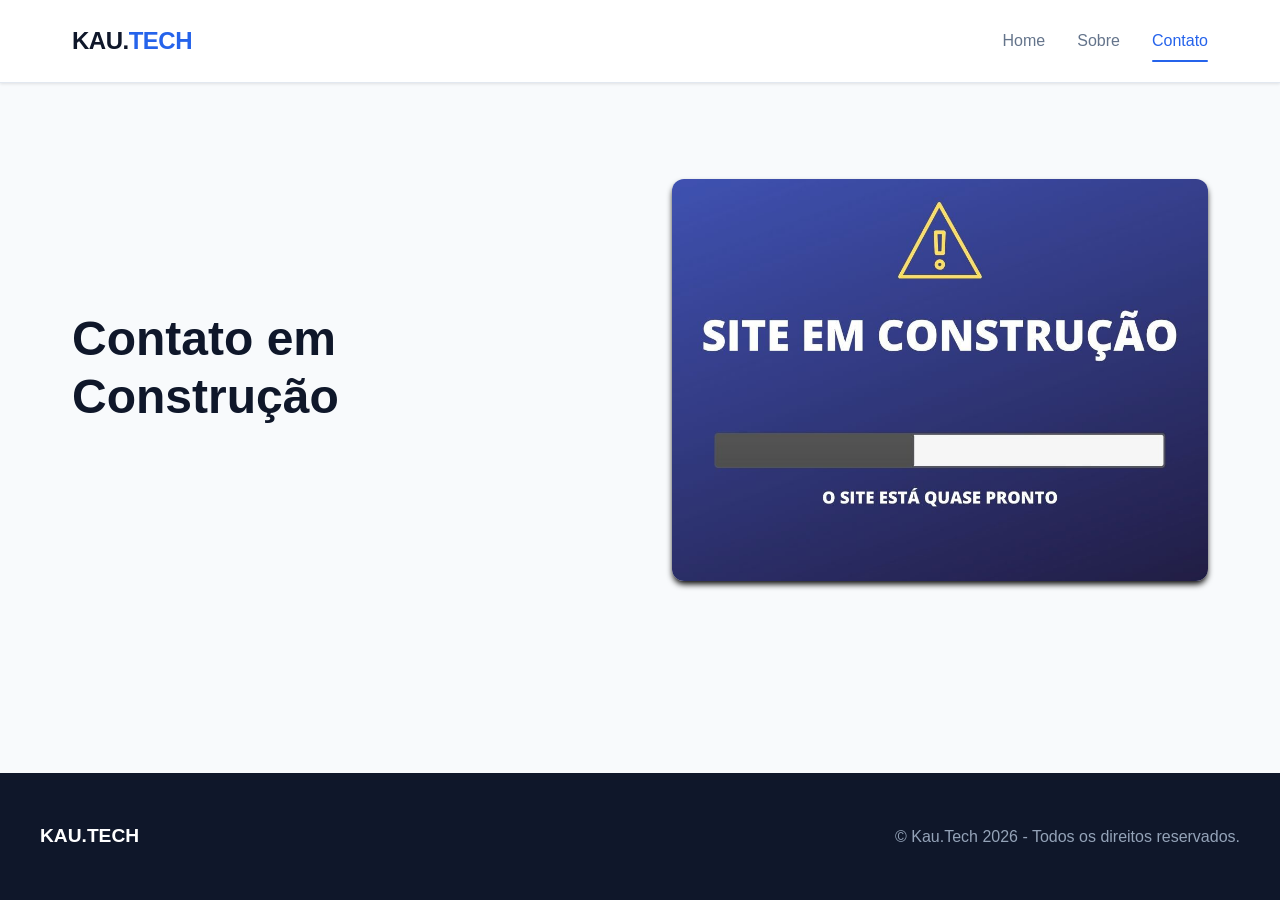
<file: frontend/10-menu/contato.html>
<!DOCTYPE html>
<html lang="pt-br">
<head>
    <meta charset="UTF-8">
    <meta name="viewport" content="width=device-width, initial-scale=1.0">
    <title>Contato</title>
    <link rel="stylesheet" href="./css/style.css"/>
</head>
<body>
    <!-- cabeçalho de navegação- header -->
     <header class="header">
        <div class="nav-container">
            <a href="index.html" class="logo">KAU.<span>TECH</span></a> <!-- esse span para mudar config depois do tech -->

            <input type="checkbox" id="menu-toggle" class="menu-toggle">
                <label for="menu-toggle" class="menu-icon">
                    <span></span>
                    <span></span>
                    <span></span>
                </label>
                
                <nav class="nav-links">
                    <a href="index.html" >Home</a>
                    <a href="sobre.html">Sobre</a>
                    <a href="contato.html" class="active">Contato</a>
                </nav>
        </div>
     </header>

    <!-- Conteúdo principal -->
     <main class="main-content">
        <section class="hero">
            <div>
                <h1 class="hero-title">Contato em Construção</h1>
            </div>
            <div>
                <img src="./img/site-em-construcao.jpg" alt=" Em construção" class="hero-img" />
            </div>
        </section>
     </main>

     <!-- Rodapé -->
      <footer class="footer">
        <div class="footer-container">
            <div class="footer-logo">KAU.TECH</div>
            <p>&copy; Kau.Tech 2026 - Todos os direitos reservados.</p>
        </div>  
      </footer>
</body>
</html>
</file>
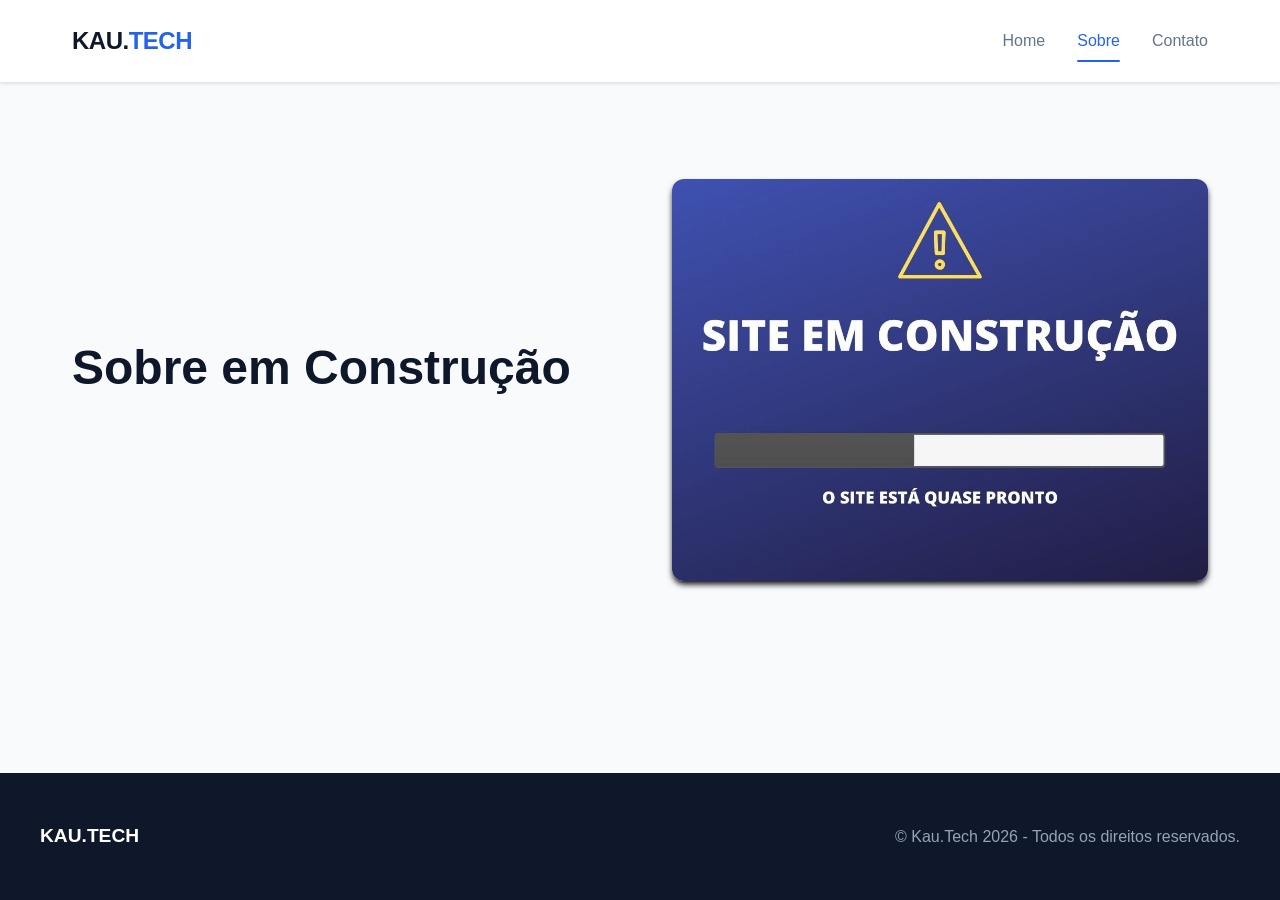
<file: frontend/10-menu/sobre.html>
<!DOCTYPE html>
<html lang="pt-br">
<head>
    <meta charset="UTF-8">
    <meta name="viewport" content="width=device-width, initial-scale=1.0">
    <title>Sobre</title>
    <link rel="stylesheet" href="./css/style.css"/>
</head>
<body>
    <!-- cabeçalho de navegação- header -->
     <header class="header">
        <div class="nav-container">
            <a href="index.html" class="logo">KAU.<span>TECH</span></a> <!-- esse span para mudar config depois do tech -->

            <input type="checkbox" id="menu-toggle" class="menu-toggle">
                <label for="menu-toggle" class="menu-icon">
                    <span></span>
                    <span></span>
                    <span></span>
                </label>
                
                <nav class="nav-links">
                    <a href="index.html" >Home</a>
                    <a href="sobre.html" class="active">Sobre</a>
                    <a href="contato.html">Contato</a>
                </nav>
        </div>
     </header>

    <!-- Conteúdo principal -->
     <main class="main-content">
        <section class="hero">
            <div>
                <h1 class="hero-title">Sobre em Construção</h1>
            </div>
            <div>
                <img src="./img/site-em-construcao.jpg" alt="Em construção" class="hero-img" />
            </div>
        </section>
     </main>

     <!-- Rodapé -->
      <footer class="footer">
        <div class="footer-container">
            <div class="footer-logo">KAU.TECH</div>
            <p>&copy; Kau.Tech 2026 - Todos os direitos reservados.</p>
        </div>  
      </footer>

</body>
</html>
</file>
<file: frontend/02-estruturasemantica/css/style.css>
/* no css a marcação do comentário é diferente */
/* Estilos Gerais */
/* Esse * diz ao google para limpar a tela geral  */
* {
    margin: 0;
    padding: 0;
    box-sizing: border-box;
}

body {
    font-family: 'Segoe UI', Tahoma, Geneva, Verdana, sans-serif;
    background-color: #1a1a1a; /* cor fundo */
    color: #e0e0e0; /* cor fonte  */
    line-height: 1.6; /* altura linha */
    padding: 20px; /* espaçamento interno */
    max-width: 1000px; /* maximo largura */
    margin: 0 auto; /* margem 0 */
}

/* Header  - o cabeçalho */
header{
    background-color: #2c2c2c; /* cor fundo cabeçalho */
    color: #f4b042; /* cor fonte do cabeçalho  */
    padding: 25px; /* espaçamento interno */
    border-radius: 8px 8px 0 0; /* raio da borda curva emcima embaixo normal 0 */
    text-align: center; /* alinhamento centro da página*/
    border-bottom: 3px solid #f4b042; /* base/borda do botão cor da linha */
}
header h1 {
    margin-bottom: 12px; /* distancia margem dentro do botão */
    font-size: 1.8rem;   /* tamanho fonte do titulo */
    /* titulo do header */
}

.header-menu {
    list-style: none;   /* tirar as bolinhas */
    display: flex;      /* lista uma ao lado centralizado */
    justify-content: center;
    gap: 25px;   /* distancia entre cada elemento */
}

.header-menu a {
    color: #ffffff;
    text-decoration: none;
    font-weight: 500;
    /* cor da fonte do link, sem sublinhar e modelo de fonte  */    
}
.header-menu a:hover {
    color: #f4b042;
    text-decoration: underline;
    /* quando setado (passar mouse) o link muda a cor e sublinha  */    
}

/* Nav */
nav {
    background-color: #242424; /* cor fundo da área nav */
    color: #fff;    /* cor titulo fonte  */
    padding: 12px 20px; /* distribuição dentro da nav */
    display: flex;      /* flexivel na horizontal */
    gap: 15px;          /* espço entre cada elemento(menu) */
    align-items: center;/*  */
    flex-wrap: wrap;    /*  */
    border-bottom: 1px solid #383838; /* borda inferior da area navegação */
}
nav h2{
    font-size: 0.95rem;
    color: #f4b042;
}

nav a {
    color: #cccccc;
    text-decoration: none;
    font-size: 0.9rem;
}
nav a:hover{
    color: #f4b042;
    text-decoration: underline;
}

/*Main */
main{
    background-color: #606060;
    padding: 30px;/* espaço entre contexto interno e borda */
}
main section, main article{
    margin-bottom: 25px; /* externno */
    padding-bottom: 20px; /* interno */
    border-bottom: 1px solid#333333;
}

h2{     /* titulo dentro do main o cabeçalho  */
    color: #f4b042;
    margin-bottom: 12px;
    font-size: 1.3rem;
}

p{      /* o paragrafo  */
    margin-bottom: 10px; /* distancia entre os p */
    color: #cccccc;
}

/* Litas gerais */
main ul{
    margin-left:20px;
    color: #cccccc;
}

main li {
    margin-bottom: 8px;
}

/* Links dentro do conteúdo */
main article a{
    color: #f4b042;
    text-decoration: none; /*  sem a linha abaixo do link*/
    font-size: 0.9rem;
}

main article a:hover {
    text-decoration: underline;
}

figure img{         /* ajustando tamanho da figura */
    max-width: 100%; /* tamanho 100% do main */
    height: auto;
    border-radius: 6px;/* borda arredondada */
    border: 2px solid #383838; /* uma linha ao redor da borda */
}

figcaption{         /*  ajustando a descrição da foto*/
    font-size: 0.85rem;
    color: #999;
    margin-top: 8px;
    font-style: italic;
}

/* Aside - confgurando aside área de propaganda*/
aside{
    background-color: #282828;
    padding: 20px;
    border-left: 4px solid#f4b042;
    margin-bottom: 0;
}

aside h2{
    font-size: 1.1rem;
}

aside ul{
    list-style-type: none;
}

aside li{
    margin-bottom: 8px;
}

aside a {
    color: #cccccc;
    text-decoration: none;
}

aside a:hover {
    color: #f4b042;
    text-decoration: underline;
}

/* Footer*/
footer{
    background-color: #1f1f1f;
    color: #ffffff;
    padding: 25px;
    border-radius: 0 0 8px 8px;
    text-align: center;
    border-top: 2px solid #333333;
}

footer h2{
    font-size: 1.1rem;
}

.copyright{
    margin-top: 15px;
    font-size: 0.8rem;
    color: #888;
}
/* Mapa */
.midia-box{
    margin-top: 15px;
    text-align: center;
}

iframe{
    width: 100%;
    max-width: 100%;
    border-radius: 6px;
    margin-top: 10px;
}
</file>
<file: frontend/04-forms/css/style.css>
/* corpo */
body{ 
    padding-bottom: 500px;
}

/* divisão */
div{
    margin-bottom: 15px;
}

div input, div label{
    display: block;
}

/* input radio */
.radio label, .radio input{
    display: inline-block;
}
</file>
<file: frontend/05-login/css/style.css>
body{
    margin: 0;
    font-family: sans-serif;
}

.login{
    height: 100vh;
    background: linear-gradient(120deg, #045485, #00C2CB);
    display: flex;
    justify-content: center;
    align-items: center;
}

.login-container{
    min-height: 500xp;
    width: 400px;
    background-color: white;
    box-sizing: border-box;
    padding: 35px;
    border-radius: 8px;
    display: flex;
    flex-direction: column;
    align-items: center;
}

.login-title{
    margin-bottom: 30px;
    color: #045485;
}

.login-form{
    width: 100%;
    display: flex;
    flex-direction: column;
    align-items: center;
    justify-content: center;
}

.login-input{
    height: 48px;
    width: 100%;
    box-sizing: border-box;
    padding-left: 8px;
    border: unset;
    outline: none;
}

.login-input-border{
    height: 1px;
    width: 100%;
    margin-bottom: 30px;
    background-color: #00C2CB;
    transition: .3s ease-in;
}

.login-submit{
    height: 50px;
    width: 100%;
    outline: none;
    background: linear-gradient(120deg,#045485, #00C2CB, #045485);
    background-size: 200%;
    margin-bottom: 32px;
    color: white;
    font-size: 16px;
    font-weight: bold;
    border: unset;
    border-radius: 4px;
    cursor: pointer;
    transition: .5s ease;
}

.recuperar-senha{
    font-size: 12px;
    color: cornflowerblue;
    text-decoration: none;
    font-weight: bold;
}
</file>
<file: frontend/06-boxmodel/css/style.css>
/* Altura e largura */
.altura-largura{
    height: 500px;
    width: 200px;
    background-color: blueviolet;
}

.altura-largura-nova{
    height: 200px;
    background-color: #999;
}

/*Paddding - o mesmo que margem dentro da Div*/
.sem-padding{
    background-color: aqua;
    padding: none;
    width: 200px;
    height: 200px;
}

.com-padding{
    width: 300px;
    height: 300px;
    background-color: blueviolet;
    padding: 10px;
}

/* Padding lados */
.padding-lados{
    background-color: crimson;
    color: #fff;
    padding-top: 10px;
    padding-left: 150px;
    padding-right: 5px;
    padding-bottom: 40px;
}

/* Padding abreviada (escrita abreviada)*/
.shorthand-padding{
    background-color: #333;
    padding: 6px 12px 18px 24px; /* 6 topo- 12 direita-18 base- 24esquerda */
}

.shorthand-padding-2{
    background-color: #555;
    padding: 10px 20px; /* 10 para topo/base e 20 para direita/esquerda */
}

/* border - definição de borda  */
.border{
    border: 5px solid blue;/* borda solida e azul */
    padding: 10px; /* todos os lados */
}

.border-2{
    border: 2px dotted #785; /* borda pontilhada e verde */
    padding: 25px;/* todos os lados */
}

/* Borda individual por lado */
.borda-esquerda{
    border-left: 3px solid yellowgreen;
    background-color: #111;
    color: #fff;
    padding: 25px;
}

.borda-inferior{
    border-bottom: 7px double #548;
    background-color: #111;
    color: #fff;
    padding: 25px;
}

.borda-superior{
    /*  aqui a borda é pontilhada (bolinha grande)
    border-top: 10px dotted red ;
    background-color: aquamarine;
    color:#808080;
    padding: 10px;
     */
    
     background-color: aquamarine;
    color: #808080;
    padding: 10px;
    padding-top: 20px; /* Esspaço interno superior para o texto não sobrepor as bolinhas */
 
    /* Cria as 5 bolinhas vermelhas usando gradiente */
    background-image: radial-gradient(circle, red 5px, transparent 5px);
    background-size: 20% 10px; /* 20% distribui a largura em 5 partes iguais */
    background-repeat: repeat-x;
    background-position: top left;
}

.borda-direita{
    border-right: 2px dashed pink;
    background-color: cornflowerblue;
    color: pink;
    padding: 10px;
}

/* Borda distintas por lado */
.borda-total{
    border-left: 5px solid rosybrown;
    border-right: 5px solid rosybrown;
    border-top: 5px double orange;
    border-bottom: 5px double orange;
    color: #808080;
    padding: 25px;
}
/* Borda arredondada */
.arredondado{
    border: 5px solid red;
    background-color: burlywood;
    color: white;
    padding: 20px;
    border-radius: 20px;
}

.arredondado2{
    background-color: burlywood;
    color: white;
    padding: 20px;
    border-radius: 20px;
}
/* margem */
.margem{
    margin: 10px;
    background-color: darkblue;
    color:yellow
}

.margem-no-topo{
    margin-top: 70px;
    background-color: dodgerblue;
    padding: 10px;
}

.margem-diferenciada{
    background-color: cornflowerblue;
    margin: 7px 10px 9px 30px;
}

/* Box Model juntos */
.box-model{
    background-color: aqua; /* cor fundo  */
    color: #000; /* cor fonte */
    width: 200px; /* largura */
    height: 200px; /* altura */
    padding: 10px 10px 15px 25px;
    border: 5px solid violet;
    border-radius: 10px; /* cantos arredondado */
    margin: auto;
}
</file>
<file: frontend/07-display/css/style.css>
/* Display: Bloco embutido - lado a lado */
.inline-block{
    width: 500px; /* largura */
    height: 500px; /* altura */
    background-color: #754;
    font-size: xx-large;
    color: white;
    margin: 15px; /* margem */
    display: inline-block;    /* um ao lado do outro */
}
/* Display: Bloco exibição - abaixo do outro */
.block{
    background-color: darkmagenta;
    font-size: xx-large;
    color: white;
    margin: 10px;
    display: block; /*  um abaixo do outro*/
}

/* Escondendo um elemento */
.escondendo{
    display: none;/* seria atribuido no momento de sumir com o elemento  */
}

/* Posição Estática - segue o fluxo do html,
stattic não são afetados por top, left, rigth, bottom */
 .static{
    position: static;
    background-color: #848;
    color: #fff;
    width: 100px;
    height: 100px;
 }

 /* Posição relativa - ao item anterior - tem top left etc */
 .relative{ 
    position: relative;
    width: 100px;
    height: 100px;
    background-color: #333;
    color: white;
    top: 50px;
    left: 50px;
 }

 /* Posição Absoluta - posiciono onde quiser aceita top left etc */
 .absolute{
    position: absolute;
    width: 100px;
    height: 100px;
    background-color: #785;
    color: white;
    top: 2px;
    left: 2px;
 }

 /* Posição retaliva com absoluta */
 /* Posição retaliva   */
 .bloco-relativo{
    width: 250px;
    height: 250px;
    border: 2px solid blue;
    margin-top: 100px;
    position: relative;
 }
 /* Posição Absoluta dentro da relativa - posiciono onde quiser aceita top left etc */
 .bloco-absoluto1, .bloco-absoluto2 {
    width: 70px;
    height: 70px;
    background-color: brown;
    position: absolute; 
 }
/* diferenciar a posição deles absoluto 1 e 2 */
 .bloco-absoluto1{
    top:5px;
    left:5px;
 }

 .bloco-absoluto2{
    bottom:5px;
    right:5px;
 }
/* faz com que a "clase sticky" fixe em um ponto, mesmo rolando a tela */
 .sticky{
    width: 150px;
    height: 150px;
    background-color: firebrick;
    color: aliceblue;
    border: 2px solid black;
    position: sticky;
    top: 10px;
    right: 10px;
    margin-left: auto;
    
 }

 /* Z-index - como se fosse o embaralhar um item sobreposto ao outro,
 "com indice do maior para menor" pelo z-index */

 .bloco-absoluto3, .bloco-absoluto4, .bloco-absoluto5{
    width: 60px;
    height: 60px;
    background-color: coral;
    position: absolute;
 }
/* para diferenciar os elementos, aceita top left etc */
  .bloco-absoluto3{
    top:0px;
    left:0px;
    z-index: 3;
  }

  .bloco-absoluto4{
    top:15px;
    left:15px;
    background-color: darkgray;
    z-index: 2;
  }

  .bloco-absoluto5{
    top:30px;
    left:30px;
    background-color: lightgreen;
    z-index: 1;
  }
</file>
<file: frontend/08-flexboxgrid/css/styles.css>
/* body = corpo do site "tela" */
body{
    padding-bottom: 550px;
}

/*FlexBox  */
.flexbox{
    display: flex;
    background-color: blue;
    color: white;
    margin-bottom: 30px;
}

/* Flex-direction - direção do flex - column = um sobre outro*/
.flex-direction{
    display: flex;
    flex-direction: column;
    background-color: #bbb;
}

/* 1º flex-wrap depois a caixa, wrap diz se quebra linha ou não */
.flex-wrap{
    display: flex;
    flex-wrap: wrap;
    margin-bottom: 30px;
}

.caixa{
    height: 50px;
    width: 33%;
    border: 2px solid salmon;
}

/* Flex Justify-content 1º center e algo de caixa */
.center, .space-around, .space-between, .end{
    display: flex;
    margin-bottom: 30px;
}

.center .caixa, .space-around .caixa, .space-between .caixa, .end .caixa{
    width: 60px;
}

.center{
    justify-content: center;
}
.space-around{
    justify-content: space-around;
}
.space-between{
    justify-content: space-between;
}
.end{
    justify-content: end;
}

/* Align-Items  - aqui a caixa geral*/
.align-center, .flex-end, .strech{
    display: flex;
    height: 200px;
    margin-bottom: 30px;
    border: 3px solid black;
}

.align-center .caixa, .flex-end .caixa, .strech .caixa{
    width: 60px
}

.align-center{     /* centralizado no elemento */
    align-items: center;
    justify-content: center;
}
/*  */
.flex-end{  /* no final do elemento */
    align-items: flex-end;
}

.strech{  /* avisa que será alongado  */
    align-items: stretch;         
}

.strech .caixa{  /* aqui alonga para 100 % do espaço */
    height: auto;
}

.gap{
    display: flex; /*  distribuição dos itens dentro da div */
    flex-wrap: wrap; /* wrap diz se quebra linha ou não - combina c/ display */
    justify-content: center; /* centralizado */
    border: 1px solid blue; /* borda da div */
    gap: 8px; /* aqui sim o tamanho do columns e row gap  */
}

.gap .caixa{
    width: 32%;
}

/* align-self */
.align-self{
    height: 400px;
    display: flex;
    align-items: center;
    border: 2px solid blue;
}

.align-self .diferenciada{
    align-self: flex-end;   
}

.align-self .diferenciada2{
    align-self: flex-start;
}
</file>
<file: frontend/09-mediaqueries/css/style.css>
/* Media query - varia de acordo com tamanho da tela*/
h1{
    color: orangered;
}

/* min-width ou técnica mobile first para o P aqui tamanho normal */
p{
    background-color: aquamarine;
    color: black;
}

@media screen and (max-width: 500px) {
    h1{
        color: greenyellow;
    }
}

/* min-width ou técnica mobile first aqui quando alterar o tamanho da tela >800*/
@media screen and (min-width: 800px){
    p{
        background-color: black;
        color: yellow;
    }
}

/* Landscape  o texto some ao deixar a tela na horizontal*/
@media screen and (orientation: landscape){
    h2{
        display: none;
    }
    
}
</file>
<file: frontend/10-menu/css/style.css>
/* variaveis globais */
:root{
    --bg-light: #f8fafc;/* cor padrão de fundo */
    --text-main: #334155; /* cor padrão do texto */
    --surface-color:#ffffff; /* cor linha superficie cabeçalho */
    --border-color:#e2e8f0; /* borda */
    --shadow-sm: 0 1px 3px rgba(0,0,0,0.1); /* sombra no cabeçalho */
    --shadow-md: 0 4px 6px -1px rgba(0,0,0.1); /* sombra na no cabeçalho mobile*/
    --max-width: 1200px;
    --primary-color: #2563eb;
    --primary-hover: #1d4ed8;
    --second-color: #0f172a;
    --text-muted: #64748b;
    --transition: all 0.3s ease;
    --radius: 12px;
}

*{
    margin: 0;
    padding: 0;
    box-sizing: border-box;
    /* zerando config da página  */
}
body{
    font-family: 'Inter', -apple-system, BlinkMacSystemFont, 'Segoe UI', Roboto, sans-serif;
    color: var(--text-main);
    background-color: var(--bg-light);
    line-height: 1.6;
    display: flex;
    flex-direction: column;
    min-height: 100vh;
}

/* Header */
.header{
    background-color: var(--surface-color);
    box-shadow: var(--shadow-sm);
    position: sticky; /* o menu fica fixa "na posição do video" junto a movimentação da tela */
    top: 0;
    z-index: 100;
    border-bottom: 1px solid var(--border-color);
}

.nav-container{
    max-width: var(--max-width);
    margin: 0 auto;
    padding: 1.25rem 2rem;
    display: flex;
    justify-content: space-between;
    align-items: center;
}

.logo{
    font-size: 1.5rem;
    font-weight: 800;
    color: var(--second-color);
    letter-spacing: -0.5px;
}

.logo span{
    color: var(--primary-color);
}

a{
    text-decoration: none;/* sublinado da ancora */
    color: inherit;
    transition: var(--transition);
}

.nav-links{
    display: flex;
    gap: 2rem;
    align-items: center;
}

.nav-links a{
    font-weight: 500;
    color: var(--text-muted);
    position: relative;
    padding: 0.5rem 0;
}

.nav-links a:hover,
.nav-links a.active {
    color: var(--primary-color);
}
/* depois de clicar na nav link " os :: " */
.nav-links a.active::after{
    content: '';
    position: absolute;
    bottom: 0;
    left: 0;
    width: 100%;
    height: 2px;
    background-color: var(--primary-color);
    border-radius: 2px;
}

/* Toggle Meni Mobile (CSS ouri com Checkbox) */
.menu-toggle{
    display: none;
}

.menu-icon{
    display: none;
    flex-direction: column;
    gap: 5px;
    cursor: pointer;
}

.menu-icon span{
    width: 25px;
    height: 3px;
    background-color: var(--second-color);
    border-radius: 2px;
    transition: var(--transition);
}

/* Footer - Rodapé  */
.footer{
    background-color: var(--second-color);
    color: #94a3b8;
    padding: 3rem 2rem;
    margin-top: auto; /* faz ficar la no rodapé (é um rodapé) */   
}

.footer-container {
    max-width: var(--max-width);
    margin: 0 auto;
    display: flex;
    justify-content: space-between;
    align-items: center;
    flex-wrap: wrap; /* flexivel */
    gap: 1.5rem;
}

.footer-logo{
    color: white;
    font-weight: 700;
    font-size: 1.2rem;
}

/* Conteúdo section (conteúdo da página) */
img{
    max-width: 100%;
    height: auto;
    display: block;
}

.main-content{
    flex: 1;
    max-width: var(--max-width);
    width: 100%;
    margin: 0 auto;
    padding: 3rem 2rem;
}

.hero{
    display: grid;  /* vai dividir em x partes, logo abaixo define*/
    grid-template-columns: 1fr 1fr; /* uma parte para cada,então 2 partes */
    gap: 4rem;
    align-items: center;
    padding:3rem 0;
}

.hero-title{
    font-size: 3rem;
    font-weight: 800;
    line-height: 1.2;
    color: var(--second-color);
    margin-bottom: 1.5rem;
}

.hero-img{
    width: 100%;
    border-radius: var(--radius);
    box-shadow: var(--shadow-md);
    object-fit: cover; /* se a foto fosse pequena não 'repete' */
}

/* Responsividade (media queries) para celular */
@media (max-width: 768px) {
    .menu-icon {
        display: flex;
    }

    .nav-links{
        position: absolute;
        top: 100%;
        left: 0;
        right: 0;
        background-color: var(--surface-color);
        flex-direction: column;
        padding: 1.5rem;
        gap: 1rem;
        box-shadow: var(--shadow-md);
        display: none;
        border-bottom: 1px solid var(--border-color);
    }

    .menu-toggle:checked ~ .nav-links{
        display: flex;
    }

    .hero{
        grid-template-columns: 1fr;
        text-align: center;
    }

    .hero-title{
        font-size: 2.25rem;
    }
            
    .footer-container{ /*quando celular, vai mudar a posição do rodapé*/
        flex-direction: column;
        text-align: center;
    }
}
</file>
<file: frontend/03-css/css/style.css>
h3{
    color: green;
}

/* classe tem o .nome */
.paragrafo{
    background-color: black;
    color: yellow;
    padding: 5px;
}

/* id chama pelo #nome */
#titulocomid{
    background-color: green;
    color: #fff;
    font-size: 40px;
}

/* Regra de ordem Css */
h4{
    border-bottom: 2px solid blue; 
}

.class-titulo{
    border-bottom: 3px solid red;
}

#id-titulo{
    border-bottom: 4px solid black;
}
</file>
